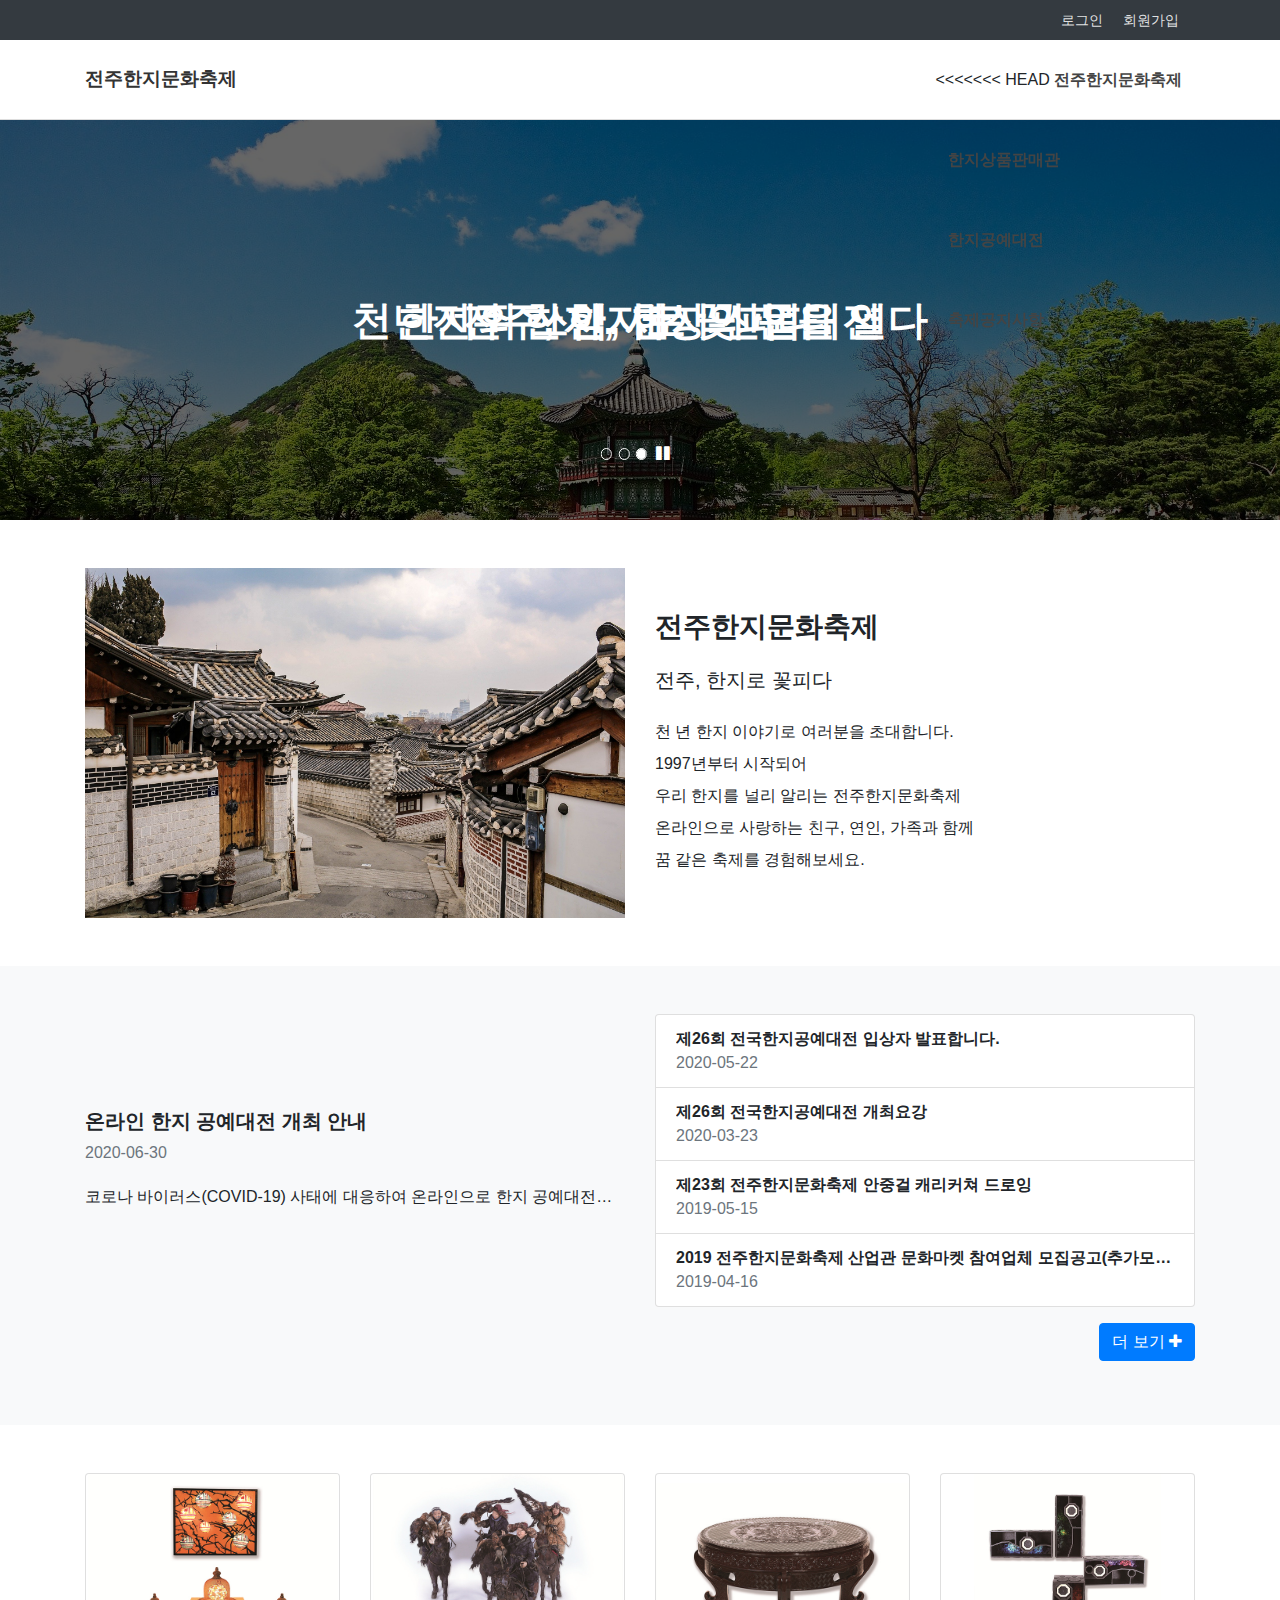
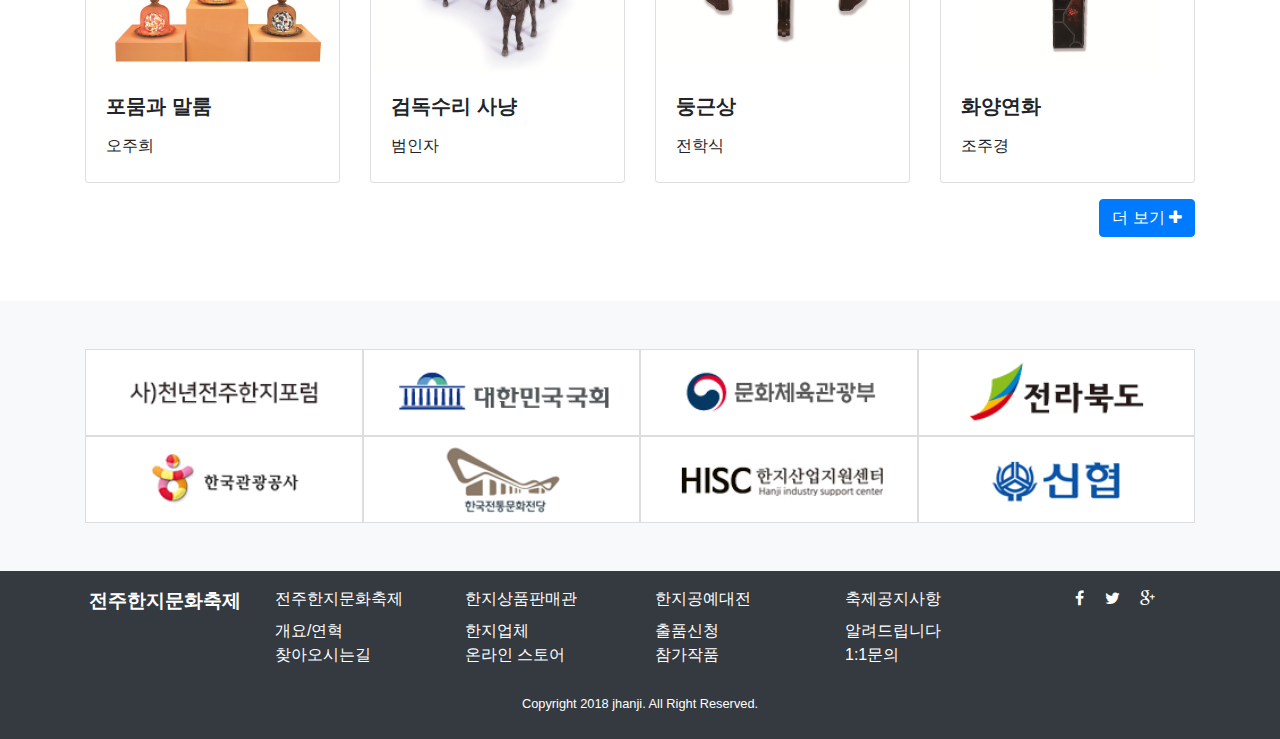
<file: index.html>
<!DOCTYPE html>
<html lang="en">
<head>
    <meta charset="UTF-8">
    <meta name="viewport" content="width=device-width, initial-scale=1.0">
    <title>전주한지문화축제</title>
    <script src="/jquery-3.4.1.min.js"></script>
    <link rel="stylesheet" href="/bootstrap-4.3.1-dist/css/bootstrap.min.css">
    <script src="/bootstrap-4.3.1-dist/js/bootstrap.min.js"></script>
    <link rel="stylesheet" href="/fontawesome/css/font-awesome.min.css">
    <link rel="stylesheet" href="/css/style.css">
</head>
<body>
    <!-- 헤더 영역 -->
    <input type="checkbox" id="open-nav" hidden>
    <div id="top" class="d-none d-lg-block bg-dark">
        <div class="container">
            <div class="text-right">
                <a href="#" class="mr-3">로그인</a>
                <a href="#" class="mr-3">회원가입</a>
            </div>
        </div>
    </div>
    <header>
        <div class="container d-flex align-items-center justify-content-between h-100">
            <a href="#" class="logo">
                전주한지문화축제
            </a>
            <nav class="d-none d-lg-flex">
                <div class="nav-group">
<<<<<<< HEAD
                    <a href="#">전주한지문화축제</a>
                    <div class="sub-list">
                        <a href="#">개요/연혁</a>
                        <a href="#">찾아오시는길</a>
=======
                    <a href="/index.html">전주한지문화축제</a>
                    <div class="sub-list">
                        <a href="/sub1.html">개요/연혁</a>
                        <a href="/sub2.html">찾아오시는길</a>
>>>>>>> cba70106a2fb2e7d1512db8884fa29406af9c8c2
                    </div>
                </div>
                <div class="nav-group">
                    <a href="#">한지상품판매관</a>
                    <div class="sub-list">
                        <a href="#">한지업체</a>
                        <a href="#">온라인스토어</a>
                    </div>
                </div>
                <div class="nav-group">
                    <a href="#">한지공예대전</a>
                    <div class="sub-list">
<<<<<<< HEAD
                        <a href="#">출품신청</a>
=======
                        <a href="/entry.html">출품신청</a>
>>>>>>> cba70106a2fb2e7d1512db8884fa29406af9c8c2
                        <a href="#">참가작품</a>
                    </div>
                </div>
                <div class="nav-group">
                    <a href="#">축제공지사항</a>
                    <div class="sub-list">
                        <a href="#">알려드립니다</a>
                        <a href="#">1:1문의</a>
                    </div>
                </div>
            </nav>
            <label for="open-nav" class="menu-icon d-lg-none">
                <span></span>
                <span></span>
                <span></span>
            </label>
        </div>
    </header>
    <label for="open-nav" id="aside-background" class="d-lg-none"></label>
    <aside class="d-lg-none">
        <div class="nav-group">
            <a href="/index.html">전주한지문화축제</a>
            <div class="sub-list">
                <a href="/sub1.html">개요/연혁</a>
                <a href="/sub2.html">찾아오시는길</a>
            </div>
        </div>
        <div class="nav-group">
            <a href="#">한지상품판매관</a>
            <div class="sub-list">
                <a href="#">한지업체</a>
                <a href="#">온라인스토어</a>
            </div>
        </div>
        <div class="nav-group">
            <a href="#">한지공예대전</a>
            <div class="sub-list">
                <a href="/entry.html">출품신청</a>
                <a href="#">참가작품</a>
            </div>
        </div>
        <div class="nav-group">
            <a href="#">축제공지사항</a>
            <div class="sub-list">
                <a href="#">알려드립니다</a>
                <a href="#">1:1문의</a>
            </div>
        </div>         
        <div class="auth pl-3 mt-3">
            <a href="#" class="mr-2">로그인</a>
            <a href="#" class="mr-2">회원가입</a>
        </div>
    </aside>
    <!-- /헤더 영역 -->

    <!-- 비주얼 영역 -->
    <input type="radio" name="slide" hidden="hidden" id="slide-1" checked>
    <input type="radio" name="slide" hidden="hidden" id="slide-2">
    <input type="radio" name="slide" hidden="hidden" id="slide-3">
    <input type="checkbox" hidden="hidden" id="paused">
    <div id="visual">
        <div class="images">
            <div class="image-group">
                <img src="/images/slides/1.jpg " title="슬라이드 이미지" alt="슬라이드 이미지">
                <img src="/images/slides/2.jpg " title="슬라이드 이미지" alt="슬라이드 이미지">
                <img src="/images/slides/3.jpg " title="슬라이드 이미지" alt="슬라이드 이미지">
            </div>
            <div class="image-group">
                <img src="/images/slides/2.jpg " title="슬라이드 이미지" alt="슬라이드 이미지">
                <img src="/images/slides/3.jpg " title="슬라이드 이미지" alt="슬라이드 이미지">
                <img src="/images/slides/1.jpg " title="슬라이드 이미지" alt="슬라이드 이미지">
            </div>
            <div class="image-group">
                <img src="/images/slides/3.jpg " title="슬라이드 이미지" alt="슬라이드 이미지">
                <img src="/images/slides/1.jpg " title="슬라이드 이미지" alt="슬라이드 이미지">
                <img src="/images/slides/2.jpg " title="슬라이드 이미지" alt="슬라이드 이미지">
            </div>
        </div>
        <div class="texts">
            <div class="text-group">
                <div class="text">한지의 쓰임, 한지 산업대전</div>
                <div class="text">전주, 한지로 꽃피다</div>
                <div class="text">천년전주 한지, 세상의 문을 열다</div>
            </div>
            <div class="text-group">
                <div class="text">전주, 한지로 꽃피다</div>
                <div class="text">천년전주 한지, 세상의 문을 열다</div>
                <div class="text">한지의 쓰임, 한지 산업대전</div>
            </div>
            <div class="text-group">
                <div class="text">천년전주 한지, 세상의 문을 열다</div>
                <div class="text">한지의 쓰임, 한지 산업대전</div>
                <div class="text">전주, 한지로 꽃피다</div>
            </div>
        </div>
        <div class="bottom">
            <div class="labels">
                <div>
                    <div class="label">
                        <label for="slide-2"></label>
                    </div>
                    <div class="label">
                        <label for="slide-3"></label>
                    </div>
                    <div class="label">
                        <label for="slide-1"></label>
                    </div>
                    <div class="label">
                        <label for="slide-2"></label>
                    </div>
                    <div class="label">
                        <label for="slide-3"></label>
                    </div>
                </div>
            </div>
            <label for="paused" id="con-play">
                <i class="fa fa-play"></i>
                <i class="fa fa-pause"></i>
            </label>
        </div>
    </div>
    <!-- /비주얼 영역 -->
    <!-- 축제 소개 영역 -->
    <div class="container py-5">
        <div class="row align-items-center">
            <div class="col-md-6 col-12">
                <img class="w-100 fit-cover" height="350" src="/images/42.jpg" title="축제소개 이미지" alt="축제소개 이미지">
            </div>
            <div class="col-md-6 col-12 mt-5 mt-md-0">
                <h3 class="font-weight-bold">전주한지문화축제</h3>
                <h5 class="mt-4">전주, 한지로 꽃피다</h5>
                <p class="mt-4">천 년 한지 이야기로 여러분을 초대합니다.</p>
                <p>1997년부터 시작되어</p>
                <p>우리 한지를 널리 알리는 전주한지문화축제</p>
                <p>온라인으로 사랑하는 친구, 연인, 가족과 함께</p>
                <p>꿈 같은 축제를 경험해보세요.</p>
            </div>
        </div>
    </div>
    <!-- /축제 소개 영역 -->
    <!-- 알려드립니다 영역 -->
    <div class="bg-light">
        <div class="container py-5">
            <div class="row align-items-center">
                <div id="main-notice" class="col-md-6 mb-5 mb-md-0">
                    <h5 class="font-weight-bold">온라인 한지 공예대전 개최 안내</h5>
                    <span class="text-muted">2020-06-30</span>
                    <div class="mt-3">
                        <p title="코로나 바이러스(COVID-19) 사태에 대응하여 온라인으로 한지 공예대전을 개최하게 되었습니다.">
                            코로나 바이러스(COVID-19) 사태에 대응하여 온라인으로 한지 공예대전을 개최하게 되었습니다.
                        </p>
                    </div>
                </div>
                <div id="notice-list" class="col-md-6">
                    <div class="list-group">
                        <div class="list-group-item">
                            <div class="font-weight-bold" title="제26회 전국한지공예대전 입상자 발표합니다.">제26회 전국한지공예대전 입상자 발표합니다.</div>
                            <div class="text-muted">2020-05-22</div>
                        </div>
                        <div class="list-group-item">
                            <div class="font-weight-bold" title="제26회 전국한지공예대전 개최요강">제26회 전국한지공예대전 개최요강</div>
                            <div class="text-muted">2020-03-23</div>
                        </div>
                        <div class="list-group-item">
                            <div class="font-weight-bold" title="제23회 전주한지문화축제 안중걸 캐리커쳐 드로잉">제23회 전주한지문화축제 안중걸 캐리커쳐 드로잉</div>
                            <div class="text-muted">2019-05-15</div>
                        </div>
                        <div class="list-group-item">
                            <div class="font-weight-bold" title="2019 전주한지문화축제 산업관 문화마켓 참여업체 모집공고(추가모집)">2019 전주한지문화축제 산업관 문화마켓 참여업체 모집공고(추가모집)</div>
                            <div class="text-muted">2019-04-16</div>
                        </div>
                    </div>
                </div>
                <div class="col-12">
                    <div class="text-right py-3">
                        <a href="#" class="btn btn-primary">더 보기 <i class="fa fa-plus"></i></a>
                    </div>
                </div>
            </div>
        </div>
    </div>
    <!-- /알려드립니다 영역 -->
    <!-- 갤러리 영역 -->
    <div class="container py-5">
        <div class="row">
            <div class="col-lg-3 col-md-6 mb-4 mb-lg-0">
                <div class="card">
                    <div class="card-img-top overflow-hidden" style="height: 200px">
                        <img src="/images/gallery/1.jpg" alt="갤러리 이미지" class="fit-contain w-100 h-100 hover-zoom">
                    </div>
                    <div class="card-body">
                        <h5 class="card-title font-weight-bold">포뭄과 말룸</h5>
                        <p class="card-text">오주희</p>
                    </div>
                </div>
            </div>
            <div class="col-lg-3 col-md-6 mb-4 mb-lg-0">
                <div class="card">
                    <div class="card-img-top overflow-hidden" style="height: 200px">
                        <img src="/images/gallery/2.jpg" alt="갤러리 이미지" class="fit-contain w-100 h-100 hover-zoom">
                    </div>
                    <div class="card-body">
                        <h5 class="card-title font-weight-bold">검독수리 사냥</h5>
                        <p class="card-text">범인자</p>
                    </div>
                </div>
            </div>
            <div class="col-lg-3 col-md-6 mb-4 mb-lg-0">
                <div class="card">
                    <div class="card-img-top overflow-hidden" style="height: 200px">
                        <img src="/images/gallery/3.jpg" alt="갤러리 이미지" class="fit-contain w-100 h-100 hover-zoom">
                    </div>
                    <div class="card-body">
                        <h5 class="card-title font-weight-bold">둥근상</h5>
                        <p class="card-text">전학식</p>
                    </div>
                </div>
            </div>
            <div class="col-lg-3 col-md-6 mb-4 mb-lg-0">
                <div class="card">
                    <div class="card-img-top overflow-hidden" style="height: 200px">
                        <img src="/images/gallery/4.jpg" alt="갤러리 이미지" class="fit-contain w-100 h-100 hover-zoom">
                    </div>
                    <div class="card-body">
                        <h5 class="card-title font-weight-bold">화양연화</h5>
                        <p class="card-text">조주경</p>
                    </div>
                </div>
            </div>
            <div class="col-12">
                <div class="text-right py-3">
                    <a href="#" class="btn btn-primary">더 보기 <i class="fa fa-plus"></i></a>
                </div>
            </div>
        </div>
    </div>
    <!-- /갤러리 영역 -->
    <!-- 후원사 영역 -->
    <div class="bg-light">
        <div class="container py-5">
            <input type="checkbox" id="company-paused" hidden>
            <div class="company-list">
                <img src="/images/company/1.jpg" alt="후원사 이미지">
                <img src="/images/company/2.jpg" alt="후원사 이미지">
                <img src="/images/company/3.jpg" alt="후원사 이미지">
                <img src="/images/company/4.jpg" alt="후원사 이미지">
                <img src="/images/company/5.jpg" alt="후원사 이미지">
                <img src="/images/company/6.jpg" alt="후원사 이미지">
                <img src="/images/company/7.jpg" alt="후원사 이미지">
                <img src="/images/company/8.jpg" alt="후원사 이미지">
            </div>
            <label for="company-paused" class="btn btn-primary d-lg-none">
                <i class="fa fa-play"></i>
                <i class="fa fa-pause"></i>
            </label>
        </div>
    </div>
    <!-- /후원사 영역 -->
    <!-- 푸터 영역 -->
    <footer class="pt-3 bg-dark">
        <div class="container">
            <div class="row">
                <div class="col-lg-2 text-center">
                    <a href="#" class="logo text-white">전주한지문화축제</a>
                </div>
                <div class="col-lg-8 my-3 my-lg-0">
                    <div class="row">
                        <div class="col-lg-3 col-6 mb-4 mb-lg-0 d-flex flex-column">
                            <span class="mb-2 text-white">전주한지문화축제</span>
                            <a href="#" class="text-white">개요/연혁</a>
                            <a href="#" class="text-white">찾아오시는길</a>
                        </div>
                        <div class="col-lg-3 col-6 mb-4 mb-lg-0 d-flex flex-column">
                            <span class="mb-2 text-white">한지상품판매관</span>
                            <a href="#" class="text-white">한지업체</a>
                            <a href="#" class="text-white">온라인 스토어</a>
                        </div>
                        <div class="col-lg-3 col-6 mb-4 mb-lg-0 d-flex flex-column">
                            <span class="mb-2 text-white">한지공예대전</span>
                            <a href="#" class="text-white">출품신청</a>
                            <a href="#" class="text-white">참가작품</a>
                        </div>
                        <div class="col-lg-3 col-6 mb-4 mb-lg-0 d-flex flex-column">
                            <span class="mb-2 text-white">축제공지사항</span>
                            <a href="#" class="text-white">알려드립니다</a>
                            <a href="#" class="text-white">1:1문의</a>
                        </div>
    
                    </div>
                </div>
                <div class="col-lg-2">
                    <div class="text-white text-center">
                        <span class="p-2">
                            <i class="fa fa-facebook"></i>
                        </span>
                        <span class="p-2">
                            <i class="fa fa-twitter"></i>
                        </span>
                        <span class="p-2">
                            <i class="fa fa-google-plus"></i>
                        </span>
                    </div>
                </div>
                <div class="col-12 text-center py-4">
                    <small class="text-white">
                        Copyright 2018 jhanji. All Right Reserved.
                    </small>
                </div>
            </div>
        </div>
    </footer>
    <!-- /푸터 영역 -->
</body>
</html>
</file>
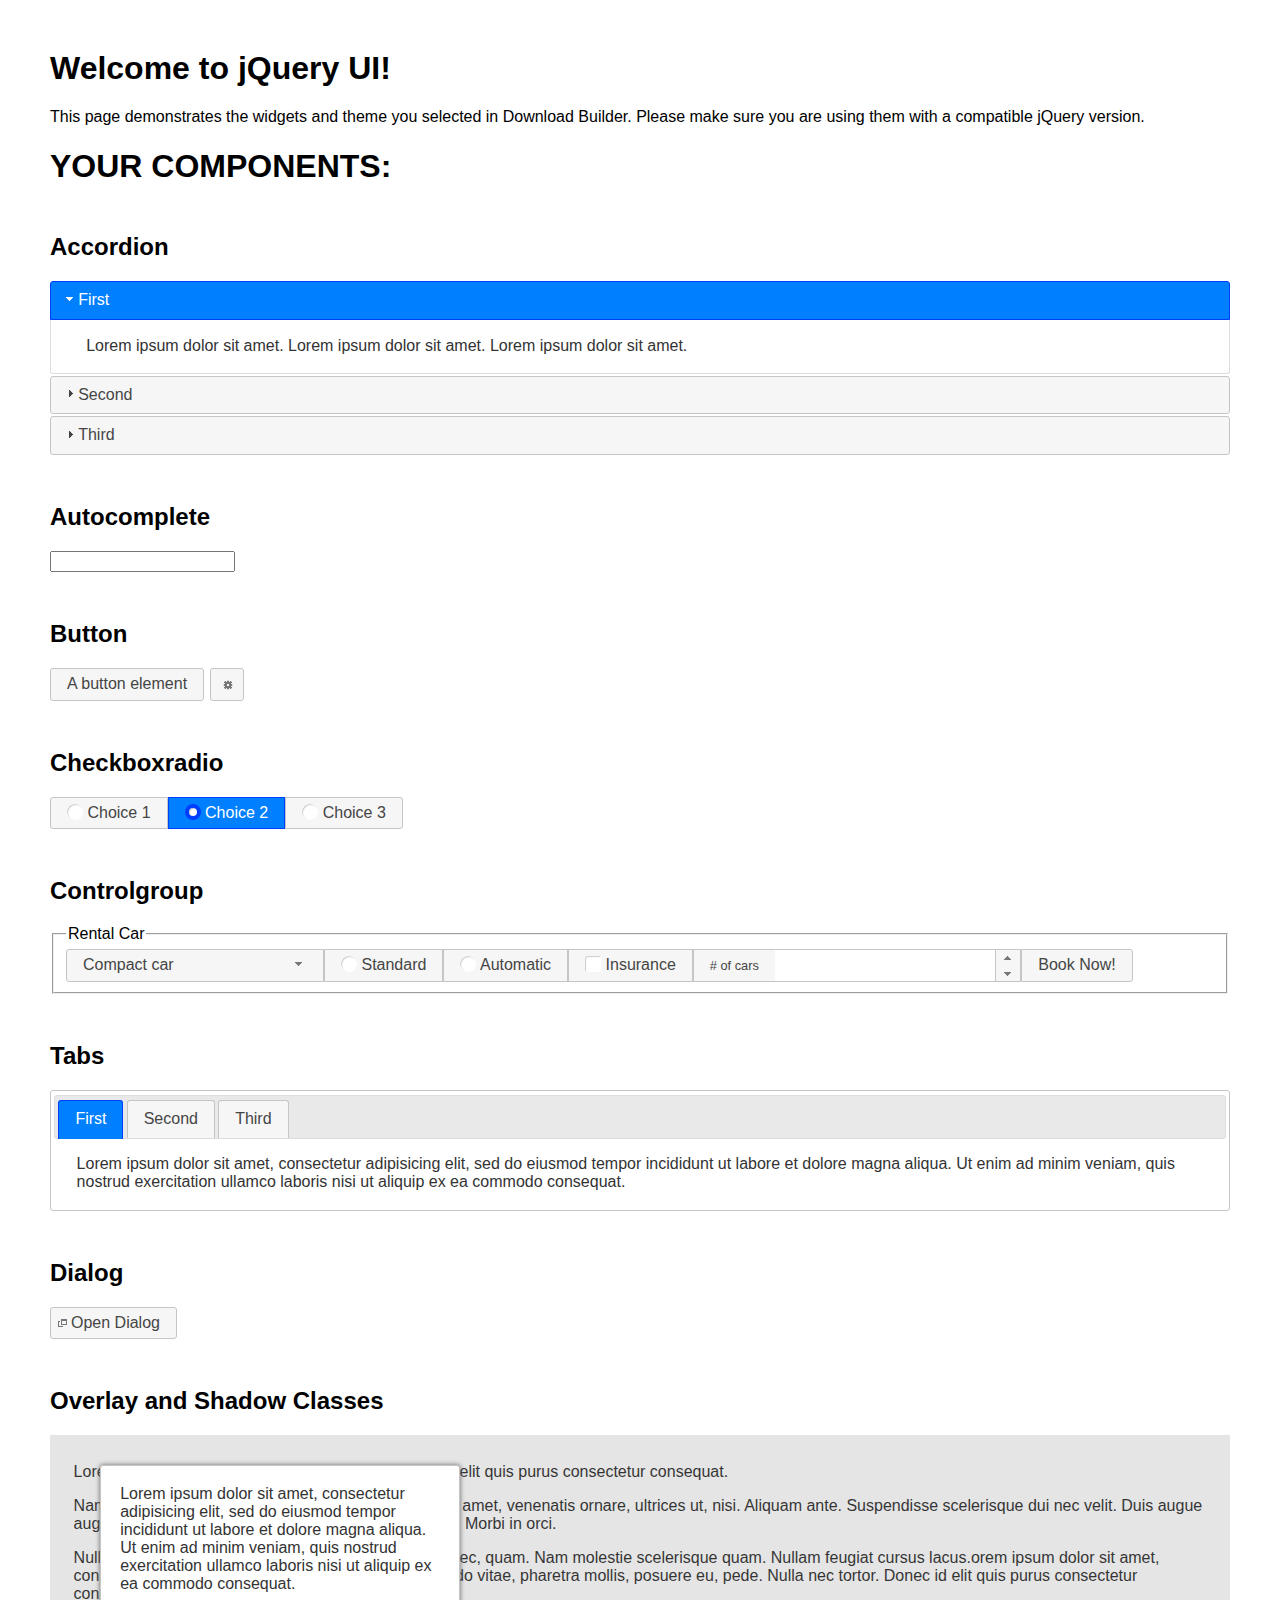
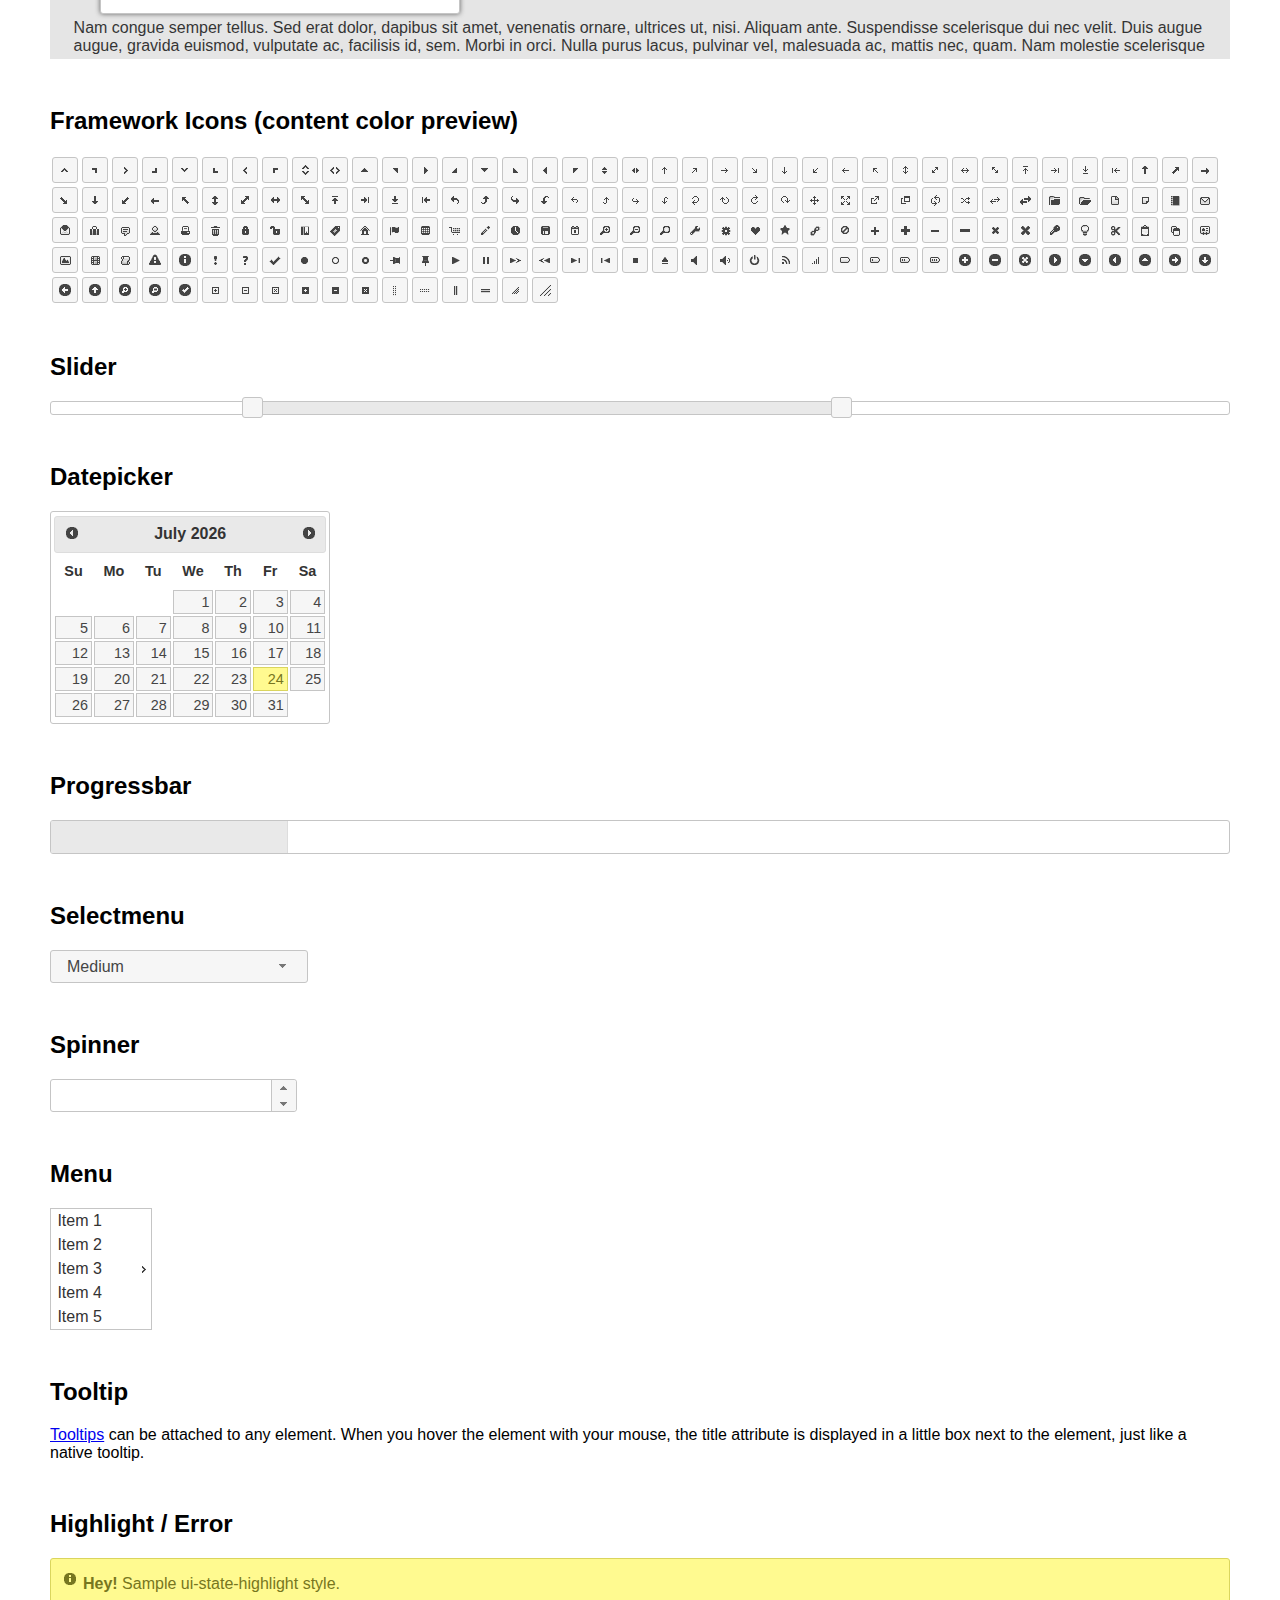
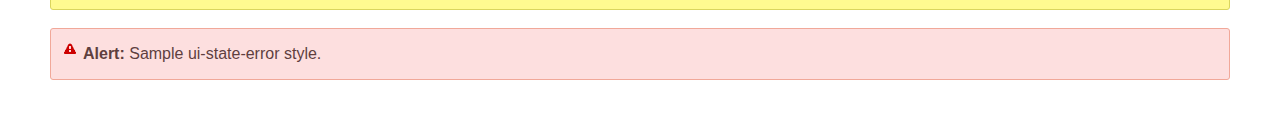
<file: jquery-ui-1.12.1.custom/index.html>
<!doctype html>
<html lang="us">
<head>
	<meta charset="utf-8">
	<title>jQuery UI Example Page</title>
	<link href="jquery-ui.css" rel="stylesheet">
	<style>
	body{
		font-family: "Trebuchet MS", sans-serif;
		margin: 50px;
	}
	.demoHeaders {
		margin-top: 2em;
	}
	#dialog-link {
		padding: .4em 1em .4em 20px;
		text-decoration: none;
		position: relative;
	}
	#dialog-link span.ui-icon {
		margin: 0 5px 0 0;
		position: absolute;
		left: .2em;
		top: 50%;
		margin-top: -8px;
	}
	#icons {
		margin: 0;
		padding: 0;
	}
	#icons li {
		margin: 2px;
		position: relative;
		padding: 4px 0;
		cursor: pointer;
		float: left;
		list-style: none;
	}
	#icons span.ui-icon {
		float: left;
		margin: 0 4px;
	}
	.fakewindowcontain .ui-widget-overlay {
		position: absolute;
	}
	select {
		width: 200px;
	}
	</style>
</head>
<body>

<h1>Welcome to jQuery UI!</h1>

<div class="ui-widget">
	<p>This page demonstrates the widgets and theme you selected in Download Builder. Please make sure you are using them with a compatible jQuery version.</p>
</div>

<h1>YOUR COMPONENTS:</h1>


<!-- Accordion -->
<h2 class="demoHeaders">Accordion</h2>
<div id="accordion">
	<h3>First</h3>
	<div>Lorem ipsum dolor sit amet. Lorem ipsum dolor sit amet. Lorem ipsum dolor sit amet.</div>
	<h3>Second</h3>
	<div>Phasellus mattis tincidunt nibh.</div>
	<h3>Third</h3>
	<div>Nam dui erat, auctor a, dignissim quis.</div>
</div>



<!-- Autocomplete -->
<h2 class="demoHeaders">Autocomplete</h2>
<div>
	<input id="autocomplete" title="type &quot;a&quot;">
</div>



<!-- Button -->
<h2 class="demoHeaders">Button</h2>
<button id="button">A button element</button>
<button id="button-icon">An icon-only button</button>



<!-- Checkboxradio -->
<h2 class="demoHeaders">Checkboxradio</h2>
<form style="margin-top: 1em;">
	<div id="radioset">
		<input type="radio" id="radio1" name="radio"><label for="radio1">Choice 1</label>
		<input type="radio" id="radio2" name="radio" checked="checked"><label for="radio2">Choice 2</label>
		<input type="radio" id="radio3" name="radio"><label for="radio3">Choice 3</label>
	</div>
</form>



<!-- Controlgroup -->
<h2 class="demoHeaders">Controlgroup</h2>
<fieldset>
	<legend>Rental Car</legend>
	<div id="controlgroup">
		<select id="car-type">
			<option>Compact car</option>
			<option>Midsize car</option>
			<option>Full size car</option>
			<option>SUV</option>
			<option>Luxury</option>
			<option>Truck</option>
			<option>Van</option>
		</select>
		<label for="transmission-standard">Standard</label>
		<input type="radio" name="transmission" id="transmission-standard">
		<label for="transmission-automatic">Automatic</label>
		<input type="radio" name="transmission" id="transmission-automatic">
		<label for="insurance">Insurance</label>
		<input type="checkbox" name="insurance" id="insurance">
		<label for="horizontal-spinner" class="ui-controlgroup-label"># of cars</label>
		<input id="horizontal-spinner" class="ui-spinner-input">
		<button>Book Now!</button>
	</div>
</fieldset>



<!-- Tabs -->
<h2 class="demoHeaders">Tabs</h2>
<div id="tabs">
	<ul>
		<li><a href="#tabs-1">First</a></li>
		<li><a href="#tabs-2">Second</a></li>
		<li><a href="#tabs-3">Third</a></li>
	</ul>
	<div id="tabs-1">Lorem ipsum dolor sit amet, consectetur adipisicing elit, sed do eiusmod tempor incididunt ut labore et dolore magna aliqua. Ut enim ad minim veniam, quis nostrud exercitation ullamco laboris nisi ut aliquip ex ea commodo consequat.</div>
	<div id="tabs-2">Phasellus mattis tincidunt nibh. Cras orci urna, blandit id, pretium vel, aliquet ornare, felis. Maecenas scelerisque sem non nisl. Fusce sed lorem in enim dictum bibendum.</div>
	<div id="tabs-3">Nam dui erat, auctor a, dignissim quis, sollicitudin eu, felis. Pellentesque nisi urna, interdum eget, sagittis et, consequat vestibulum, lacus. Mauris porttitor ullamcorper augue.</div>
</div>



<h2 class="demoHeaders">Dialog</h2>
<p>
	<button id="dialog-link" class="ui-button ui-corner-all ui-widget">
		<span class="ui-icon ui-icon-newwin"></span>Open Dialog
	</button>
</p>

<h2 class="demoHeaders">Overlay and Shadow Classes</h2>
<div style="position: relative; width: 96%; height: 200px; padding:1% 2%; overflow:hidden;" class="fakewindowcontain">
	<p>Lorem ipsum dolor sit amet,  Nulla nec tortor. Donec id elit quis purus consectetur consequat. </p><p>Nam congue semper tellus. Sed erat dolor, dapibus sit amet, venenatis ornare, ultrices ut, nisi. Aliquam ante. Suspendisse scelerisque dui nec velit. Duis augue augue, gravida euismod, vulputate ac, facilisis id, sem. Morbi in orci. </p><p>Nulla purus lacus, pulvinar vel, malesuada ac, mattis nec, quam. Nam molestie scelerisque quam. Nullam feugiat cursus lacus.orem ipsum dolor sit amet, consectetur adipiscing elit. Donec libero risus, commodo vitae, pharetra mollis, posuere eu, pede. Nulla nec tortor. Donec id elit quis purus consectetur consequat. </p><p>Nam congue semper tellus. Sed erat dolor, dapibus sit amet, venenatis ornare, ultrices ut, nisi. Aliquam ante. Suspendisse scelerisque dui nec velit. Duis augue augue, gravida euismod, vulputate ac, facilisis id, sem. Morbi in orci. Nulla purus lacus, pulvinar vel, malesuada ac, mattis nec, quam. Nam molestie scelerisque quam. </p><p>Nullam feugiat cursus lacus.orem ipsum dolor sit amet, consectetur adipiscing elit. Donec libero risus, commodo vitae, pharetra mollis, posuere eu, pede. Nulla nec tortor. Donec id elit quis purus consectetur consequat. Nam congue semper tellus. Sed erat dolor, dapibus sit amet, venenatis ornare, ultrices ut, nisi. Aliquam ante. </p><p>Suspendisse scelerisque dui nec velit. Duis augue augue, gravida euismod, vulputate ac, facilisis id, sem. Morbi in orci. Nulla purus lacus, pulvinar vel, malesuada ac, mattis nec, quam. Nam molestie scelerisque quam. Nullam feugiat cursus lacus.orem ipsum dolor sit amet, consectetur adipiscing elit. Donec libero risus, commodo vitae, pharetra mollis, posuere eu, pede. Nulla nec tortor. Donec id elit quis purus consectetur consequat. Nam congue semper tellus. Sed erat dolor, dapibus sit amet, venenatis ornare, ultrices ut, nisi. </p>

	<!-- ui-dialog -->
	<div class="ui-widget-overlay ui-front"></div>
	<div style="position: absolute; width: 320px; left: 50px; top: 30px; padding: 1.2em" class="ui-widget ui-front ui-widget-content ui-corner-all ui-widget-shadow">
		Lorem ipsum dolor sit amet, consectetur adipisicing elit, sed do eiusmod tempor incididunt ut labore et dolore magna aliqua. Ut enim ad minim veniam, quis nostrud exercitation ullamco laboris nisi ut aliquip ex ea commodo consequat.
	</div>

</div>

<!-- ui-dialog -->
<div id="dialog" title="Dialog Title">
	<p>Lorem ipsum dolor sit amet, consectetur adipisicing elit, sed do eiusmod tempor incididunt ut labore et dolore magna aliqua. Ut enim ad minim veniam, quis nostrud exercitation ullamco laboris nisi ut aliquip ex ea commodo consequat.</p>
</div>



<h2 class="demoHeaders">Framework Icons (content color preview)</h2>
<ul id="icons" class="ui-widget ui-helper-clearfix">
	<li class="ui-state-default ui-corner-all" title=".ui-icon-caret-1-n"><span class="ui-icon ui-icon-caret-1-n"></span></li>
	<li class="ui-state-default ui-corner-all" title=".ui-icon-caret-1-ne"><span class="ui-icon ui-icon-caret-1-ne"></span></li>
	<li class="ui-state-default ui-corner-all" title=".ui-icon-caret-1-e"><span class="ui-icon ui-icon-caret-1-e"></span></li>
	<li class="ui-state-default ui-corner-all" title=".ui-icon-caret-1-se"><span class="ui-icon ui-icon-caret-1-se"></span></li>
	<li class="ui-state-default ui-corner-all" title=".ui-icon-caret-1-s"><span class="ui-icon ui-icon-caret-1-s"></span></li>
	<li class="ui-state-default ui-corner-all" title=".ui-icon-caret-1-sw"><span class="ui-icon ui-icon-caret-1-sw"></span></li>
	<li class="ui-state-default ui-corner-all" title=".ui-icon-caret-1-w"><span class="ui-icon ui-icon-caret-1-w"></span></li>
	<li class="ui-state-default ui-corner-all" title=".ui-icon-caret-1-nw"><span class="ui-icon ui-icon-caret-1-nw"></span></li>
	<li class="ui-state-default ui-corner-all" title=".ui-icon-caret-2-n-s"><span class="ui-icon ui-icon-caret-2-n-s"></span></li>
	<li class="ui-state-default ui-corner-all" title=".ui-icon-caret-2-e-w"><span class="ui-icon ui-icon-caret-2-e-w"></span></li>
	<li class="ui-state-default ui-corner-all" title=".ui-icon-triangle-1-n"><span class="ui-icon ui-icon-triangle-1-n"></span></li>
	<li class="ui-state-default ui-corner-all" title=".ui-icon-triangle-1-ne"><span class="ui-icon ui-icon-triangle-1-ne"></span></li>
	<li class="ui-state-default ui-corner-all" title=".ui-icon-triangle-1-e"><span class="ui-icon ui-icon-triangle-1-e"></span></li>
	<li class="ui-state-default ui-corner-all" title=".ui-icon-triangle-1-se"><span class="ui-icon ui-icon-triangle-1-se"></span></li>
	<li class="ui-state-default ui-corner-all" title=".ui-icon-triangle-1-s"><span class="ui-icon ui-icon-triangle-1-s"></span></li>
	<li class="ui-state-default ui-corner-all" title=".ui-icon-triangle-1-sw"><span class="ui-icon ui-icon-triangle-1-sw"></span></li>
	<li class="ui-state-default ui-corner-all" title=".ui-icon-triangle-1-w"><span class="ui-icon ui-icon-triangle-1-w"></span></li>
	<li class="ui-state-default ui-corner-all" title=".ui-icon-triangle-1-nw"><span class="ui-icon ui-icon-triangle-1-nw"></span></li>
	<li class="ui-state-default ui-corner-all" title=".ui-icon-triangle-2-n-s"><span class="ui-icon ui-icon-triangle-2-n-s"></span></li>
	<li class="ui-state-default ui-corner-all" title=".ui-icon-triangle-2-e-w"><span class="ui-icon ui-icon-triangle-2-e-w"></span></li>
	<li class="ui-state-default ui-corner-all" title=".ui-icon-arrow-1-n"><span class="ui-icon ui-icon-arrow-1-n"></span></li>
	<li class="ui-state-default ui-corner-all" title=".ui-icon-arrow-1-ne"><span class="ui-icon ui-icon-arrow-1-ne"></span></li>
	<li class="ui-state-default ui-corner-all" title=".ui-icon-arrow-1-e"><span class="ui-icon ui-icon-arrow-1-e"></span></li>
	<li class="ui-state-default ui-corner-all" title=".ui-icon-arrow-1-se"><span class="ui-icon ui-icon-arrow-1-se"></span></li>
	<li class="ui-state-default ui-corner-all" title=".ui-icon-arrow-1-s"><span class="ui-icon ui-icon-arrow-1-s"></span></li>
	<li class="ui-state-default ui-corner-all" title=".ui-icon-arrow-1-sw"><span class="ui-icon ui-icon-arrow-1-sw"></span></li>
	<li class="ui-state-default ui-corner-all" title=".ui-icon-arrow-1-w"><span class="ui-icon ui-icon-arrow-1-w"></span></li>
	<li class="ui-state-default ui-corner-all" title=".ui-icon-arrow-1-nw"><span class="ui-icon ui-icon-arrow-1-nw"></span></li>
	<li class="ui-state-default ui-corner-all" title=".ui-icon-arrow-2-n-s"><span class="ui-icon ui-icon-arrow-2-n-s"></span></li>
	<li class="ui-state-default ui-corner-all" title=".ui-icon-arrow-2-ne-sw"><span class="ui-icon ui-icon-arrow-2-ne-sw"></span></li>
	<li class="ui-state-default ui-corner-all" title=".ui-icon-arrow-2-e-w"><span class="ui-icon ui-icon-arrow-2-e-w"></span></li>
	<li class="ui-state-default ui-corner-all" title=".ui-icon-arrow-2-se-nw"><span class="ui-icon ui-icon-arrow-2-se-nw"></span></li>
	<li class="ui-state-default ui-corner-all" title=".ui-icon-arrowstop-1-n"><span class="ui-icon ui-icon-arrowstop-1-n"></span></li>
	<li class="ui-state-default ui-corner-all" title=".ui-icon-arrowstop-1-e"><span class="ui-icon ui-icon-arrowstop-1-e"></span></li>
	<li class="ui-state-default ui-corner-all" title=".ui-icon-arrowstop-1-s"><span class="ui-icon ui-icon-arrowstop-1-s"></span></li>
	<li class="ui-state-default ui-corner-all" title=".ui-icon-arrowstop-1-w"><span class="ui-icon ui-icon-arrowstop-1-w"></span></li>
	<li class="ui-state-default ui-corner-all" title=".ui-icon-arrowthick-1-n"><span class="ui-icon ui-icon-arrowthick-1-n"></span></li>
	<li class="ui-state-default ui-corner-all" title=".ui-icon-arrowthick-1-ne"><span class="ui-icon ui-icon-arrowthick-1-ne"></span></li>
	<li class="ui-state-default ui-corner-all" title=".ui-icon-arrowthick-1-e"><span class="ui-icon ui-icon-arrowthick-1-e"></span></li>
	<li class="ui-state-default ui-corner-all" title=".ui-icon-arrowthick-1-se"><span class="ui-icon ui-icon-arrowthick-1-se"></span></li>
	<li class="ui-state-default ui-corner-all" title=".ui-icon-arrowthick-1-s"><span class="ui-icon ui-icon-arrowthick-1-s"></span></li>
	<li class="ui-state-default ui-corner-all" title=".ui-icon-arrowthick-1-sw"><span class="ui-icon ui-icon-arrowthick-1-sw"></span></li>
	<li class="ui-state-default ui-corner-all" title=".ui-icon-arrowthick-1-w"><span class="ui-icon ui-icon-arrowthick-1-w"></span></li>
	<li class="ui-state-default ui-corner-all" title=".ui-icon-arrowthick-1-nw"><span class="ui-icon ui-icon-arrowthick-1-nw"></span></li>
	<li class="ui-state-default ui-corner-all" title=".ui-icon-arrowthick-2-n-s"><span class="ui-icon ui-icon-arrowthick-2-n-s"></span></li>
	<li class="ui-state-default ui-corner-all" title=".ui-icon-arrowthick-2-ne-sw"><span class="ui-icon ui-icon-arrowthick-2-ne-sw"></span></li>
	<li class="ui-state-default ui-corner-all" title=".ui-icon-arrowthick-2-e-w"><span class="ui-icon ui-icon-arrowthick-2-e-w"></span></li>
	<li class="ui-state-default ui-corner-all" title=".ui-icon-arrowthick-2-se-nw"><span class="ui-icon ui-icon-arrowthick-2-se-nw"></span></li>
	<li class="ui-state-default ui-corner-all" title=".ui-icon-arrowthickstop-1-n"><span class="ui-icon ui-icon-arrowthickstop-1-n"></span></li>
	<li class="ui-state-default ui-corner-all" title=".ui-icon-arrowthickstop-1-e"><span class="ui-icon ui-icon-arrowthickstop-1-e"></span></li>
	<li class="ui-state-default ui-corner-all" title=".ui-icon-arrowthickstop-1-s"><span class="ui-icon ui-icon-arrowthickstop-1-s"></span></li>
	<li class="ui-state-default ui-corner-all" title=".ui-icon-arrowthickstop-1-w"><span class="ui-icon ui-icon-arrowthickstop-1-w"></span></li>
	<li class="ui-state-default ui-corner-all" title=".ui-icon-arrowreturnthick-1-w"><span class="ui-icon ui-icon-arrowreturnthick-1-w"></span></li>
	<li class="ui-state-default ui-corner-all" title=".ui-icon-arrowreturnthick-1-n"><span class="ui-icon ui-icon-arrowreturnthick-1-n"></span></li>
	<li class="ui-state-default ui-corner-all" title=".ui-icon-arrowreturnthick-1-e"><span class="ui-icon ui-icon-arrowreturnthick-1-e"></span></li>
	<li class="ui-state-default ui-corner-all" title=".ui-icon-arrowreturnthick-1-s"><span class="ui-icon ui-icon-arrowreturnthick-1-s"></span></li>
	<li class="ui-state-default ui-corner-all" title=".ui-icon-arrowreturn-1-w"><span class="ui-icon ui-icon-arrowreturn-1-w"></span></li>
	<li class="ui-state-default ui-corner-all" title=".ui-icon-arrowreturn-1-n"><span class="ui-icon ui-icon-arrowreturn-1-n"></span></li>
	<li class="ui-state-default ui-corner-all" title=".ui-icon-arrowreturn-1-e"><span class="ui-icon ui-icon-arrowreturn-1-e"></span></li>
	<li class="ui-state-default ui-corner-all" title=".ui-icon-arrowreturn-1-s"><span class="ui-icon ui-icon-arrowreturn-1-s"></span></li>
	<li class="ui-state-default ui-corner-all" title=".ui-icon-arrowrefresh-1-w"><span class="ui-icon ui-icon-arrowrefresh-1-w"></span></li>
	<li class="ui-state-default ui-corner-all" title=".ui-icon-arrowrefresh-1-n"><span class="ui-icon ui-icon-arrowrefresh-1-n"></span></li>
	<li class="ui-state-default ui-corner-all" title=".ui-icon-arrowrefresh-1-e"><span class="ui-icon ui-icon-arrowrefresh-1-e"></span></li>
	<li class="ui-state-default ui-corner-all" title=".ui-icon-arrowrefresh-1-s"><span class="ui-icon ui-icon-arrowrefresh-1-s"></span></li>
	<li class="ui-state-default ui-corner-all" title=".ui-icon-arrow-4"><span class="ui-icon ui-icon-arrow-4"></span></li>
	<li class="ui-state-default ui-corner-all" title=".ui-icon-arrow-4-diag"><span class="ui-icon ui-icon-arrow-4-diag"></span></li>
	<li class="ui-state-default ui-corner-all" title=".ui-icon-extlink"><span class="ui-icon ui-icon-extlink"></span></li>
	<li class="ui-state-default ui-corner-all" title=".ui-icon-newwin"><span class="ui-icon ui-icon-newwin"></span></li>
	<li class="ui-state-default ui-corner-all" title=".ui-icon-refresh"><span class="ui-icon ui-icon-refresh"></span></li>
	<li class="ui-state-default ui-corner-all" title=".ui-icon-shuffle"><span class="ui-icon ui-icon-shuffle"></span></li>
	<li class="ui-state-default ui-corner-all" title=".ui-icon-transfer-e-w"><span class="ui-icon ui-icon-transfer-e-w"></span></li>
	<li class="ui-state-default ui-corner-all" title=".ui-icon-transferthick-e-w"><span class="ui-icon ui-icon-transferthick-e-w"></span></li>
	<li class="ui-state-default ui-corner-all" title=".ui-icon-folder-collapsed"><span class="ui-icon ui-icon-folder-collapsed"></span></li>
	<li class="ui-state-default ui-corner-all" title=".ui-icon-folder-open"><span class="ui-icon ui-icon-folder-open"></span></li>
	<li class="ui-state-default ui-corner-all" title=".ui-icon-document"><span class="ui-icon ui-icon-document"></span></li>
	<li class="ui-state-default ui-corner-all" title=".ui-icon-document-b"><span class="ui-icon ui-icon-document-b"></span></li>
	<li class="ui-state-default ui-corner-all" title=".ui-icon-note"><span class="ui-icon ui-icon-note"></span></li>
	<li class="ui-state-default ui-corner-all" title=".ui-icon-mail-closed"><span class="ui-icon ui-icon-mail-closed"></span></li>
	<li class="ui-state-default ui-corner-all" title=".ui-icon-mail-open"><span class="ui-icon ui-icon-mail-open"></span></li>
	<li class="ui-state-default ui-corner-all" title=".ui-icon-suitcase"><span class="ui-icon ui-icon-suitcase"></span></li>
	<li class="ui-state-default ui-corner-all" title=".ui-icon-comment"><span class="ui-icon ui-icon-comment"></span></li>
	<li class="ui-state-default ui-corner-all" title=".ui-icon-person"><span class="ui-icon ui-icon-person"></span></li>
	<li class="ui-state-default ui-corner-all" title=".ui-icon-print"><span class="ui-icon ui-icon-print"></span></li>
	<li class="ui-state-default ui-corner-all" title=".ui-icon-trash"><span class="ui-icon ui-icon-trash"></span></li>
	<li class="ui-state-default ui-corner-all" title=".ui-icon-locked"><span class="ui-icon ui-icon-locked"></span></li>
	<li class="ui-state-default ui-corner-all" title=".ui-icon-unlocked"><span class="ui-icon ui-icon-unlocked"></span></li>
	<li class="ui-state-default ui-corner-all" title=".ui-icon-bookmark"><span class="ui-icon ui-icon-bookmark"></span></li>
	<li class="ui-state-default ui-corner-all" title=".ui-icon-tag"><span class="ui-icon ui-icon-tag"></span></li>
	<li class="ui-state-default ui-corner-all" title=".ui-icon-home"><span class="ui-icon ui-icon-home"></span></li>
	<li class="ui-state-default ui-corner-all" title=".ui-icon-flag"><span class="ui-icon ui-icon-flag"></span></li>
	<li class="ui-state-default ui-corner-all" title=".ui-icon-calculator"><span class="ui-icon ui-icon-calculator"></span></li>
	<li class="ui-state-default ui-corner-all" title=".ui-icon-cart"><span class="ui-icon ui-icon-cart"></span></li>
	<li class="ui-state-default ui-corner-all" title=".ui-icon-pencil"><span class="ui-icon ui-icon-pencil"></span></li>
	<li class="ui-state-default ui-corner-all" title=".ui-icon-clock"><span class="ui-icon ui-icon-clock"></span></li>
	<li class="ui-state-default ui-corner-all" title=".ui-icon-disk"><span class="ui-icon ui-icon-disk"></span></li>
	<li class="ui-state-default ui-corner-all" title=".ui-icon-calendar"><span class="ui-icon ui-icon-calendar"></span></li>
	<li class="ui-state-default ui-corner-all" title=".ui-icon-zoomin"><span class="ui-icon ui-icon-zoomin"></span></li>
	<li class="ui-state-default ui-corner-all" title=".ui-icon-zoomout"><span class="ui-icon ui-icon-zoomout"></span></li>
	<li class="ui-state-default ui-corner-all" title=".ui-icon-search"><span class="ui-icon ui-icon-search"></span></li>
	<li class="ui-state-default ui-corner-all" title=".ui-icon-wrench"><span class="ui-icon ui-icon-wrench"></span></li>
	<li class="ui-state-default ui-corner-all" title=".ui-icon-gear"><span class="ui-icon ui-icon-gear"></span></li>
	<li class="ui-state-default ui-corner-all" title=".ui-icon-heart"><span class="ui-icon ui-icon-heart"></span></li>
	<li class="ui-state-default ui-corner-all" title=".ui-icon-star"><span class="ui-icon ui-icon-star"></span></li>
	<li class="ui-state-default ui-corner-all" title=".ui-icon-link"><span class="ui-icon ui-icon-link"></span></li>
	<li class="ui-state-default ui-corner-all" title=".ui-icon-cancel"><span class="ui-icon ui-icon-cancel"></span></li>
	<li class="ui-state-default ui-corner-all" title=".ui-icon-plus"><span class="ui-icon ui-icon-plus"></span></li>
	<li class="ui-state-default ui-corner-all" title=".ui-icon-plusthick"><span class="ui-icon ui-icon-plusthick"></span></li>
	<li class="ui-state-default ui-corner-all" title=".ui-icon-minus"><span class="ui-icon ui-icon-minus"></span></li>
	<li class="ui-state-default ui-corner-all" title=".ui-icon-minusthick"><span class="ui-icon ui-icon-minusthick"></span></li>
	<li class="ui-state-default ui-corner-all" title=".ui-icon-close"><span class="ui-icon ui-icon-close"></span></li>
	<li class="ui-state-default ui-corner-all" title=".ui-icon-closethick"><span class="ui-icon ui-icon-closethick"></span></li>
	<li class="ui-state-default ui-corner-all" title=".ui-icon-key"><span class="ui-icon ui-icon-key"></span></li>
	<li class="ui-state-default ui-corner-all" title=".ui-icon-lightbulb"><span class="ui-icon ui-icon-lightbulb"></span></li>
	<li class="ui-state-default ui-corner-all" title=".ui-icon-scissors"><span class="ui-icon ui-icon-scissors"></span></li>
	<li class="ui-state-default ui-corner-all" title=".ui-icon-clipboard"><span class="ui-icon ui-icon-clipboard"></span></li>
	<li class="ui-state-default ui-corner-all" title=".ui-icon-copy"><span class="ui-icon ui-icon-copy"></span></li>
	<li class="ui-state-default ui-corner-all" title=".ui-icon-contact"><span class="ui-icon ui-icon-contact"></span></li>
	<li class="ui-state-default ui-corner-all" title=".ui-icon-image"><span class="ui-icon ui-icon-image"></span></li>
	<li class="ui-state-default ui-corner-all" title=".ui-icon-video"><span class="ui-icon ui-icon-video"></span></li>
	<li class="ui-state-default ui-corner-all" title=".ui-icon-script"><span class="ui-icon ui-icon-script"></span></li>
	<li class="ui-state-default ui-corner-all" title=".ui-icon-alert"><span class="ui-icon ui-icon-alert"></span></li>
	<li class="ui-state-default ui-corner-all" title=".ui-icon-info"><span class="ui-icon ui-icon-info"></span></li>
	<li class="ui-state-default ui-corner-all" title=".ui-icon-notice"><span class="ui-icon ui-icon-notice"></span></li>
	<li class="ui-state-default ui-corner-all" title=".ui-icon-help"><span class="ui-icon ui-icon-help"></span></li>
	<li class="ui-state-default ui-corner-all" title=".ui-icon-check"><span class="ui-icon ui-icon-check"></span></li>
	<li class="ui-state-default ui-corner-all" title=".ui-icon-bullet"><span class="ui-icon ui-icon-bullet"></span></li>
	<li class="ui-state-default ui-corner-all" title=".ui-icon-radio-off"><span class="ui-icon ui-icon-radio-off"></span></li>
	<li class="ui-state-default ui-corner-all" title=".ui-icon-radio-on"><span class="ui-icon ui-icon-radio-on"></span></li>
	<li class="ui-state-default ui-corner-all" title=".ui-icon-pin-w"><span class="ui-icon ui-icon-pin-w"></span></li>
	<li class="ui-state-default ui-corner-all" title=".ui-icon-pin-s"><span class="ui-icon ui-icon-pin-s"></span></li>
	<li class="ui-state-default ui-corner-all" title=".ui-icon-play"><span class="ui-icon ui-icon-play"></span></li>
	<li class="ui-state-default ui-corner-all" title=".ui-icon-pause"><span class="ui-icon ui-icon-pause"></span></li>
	<li class="ui-state-default ui-corner-all" title=".ui-icon-seek-next"><span class="ui-icon ui-icon-seek-next"></span></li>
	<li class="ui-state-default ui-corner-all" title=".ui-icon-seek-prev"><span class="ui-icon ui-icon-seek-prev"></span></li>
	<li class="ui-state-default ui-corner-all" title=".ui-icon-seek-end"><span class="ui-icon ui-icon-seek-end"></span></li>
	<li class="ui-state-default ui-corner-all" title=".ui-icon-seek-first"><span class="ui-icon ui-icon-seek-first"></span></li>
	<li class="ui-state-default ui-corner-all" title=".ui-icon-stop"><span class="ui-icon ui-icon-stop"></span></li>
	<li class="ui-state-default ui-corner-all" title=".ui-icon-eject"><span class="ui-icon ui-icon-eject"></span></li>
	<li class="ui-state-default ui-corner-all" title=".ui-icon-volume-off"><span class="ui-icon ui-icon-volume-off"></span></li>
	<li class="ui-state-default ui-corner-all" title=".ui-icon-volume-on"><span class="ui-icon ui-icon-volume-on"></span></li>
	<li class="ui-state-default ui-corner-all" title=".ui-icon-power"><span class="ui-icon ui-icon-power"></span></li>
	<li class="ui-state-default ui-corner-all" title=".ui-icon-signal-diag"><span class="ui-icon ui-icon-signal-diag"></span></li>
	<li class="ui-state-default ui-corner-all" title=".ui-icon-signal"><span class="ui-icon ui-icon-signal"></span></li>
	<li class="ui-state-default ui-corner-all" title=".ui-icon-battery-0"><span class="ui-icon ui-icon-battery-0"></span></li>
	<li class="ui-state-default ui-corner-all" title=".ui-icon-battery-1"><span class="ui-icon ui-icon-battery-1"></span></li>
	<li class="ui-state-default ui-corner-all" title=".ui-icon-battery-2"><span class="ui-icon ui-icon-battery-2"></span></li>
	<li class="ui-state-default ui-corner-all" title=".ui-icon-battery-3"><span class="ui-icon ui-icon-battery-3"></span></li>
	<li class="ui-state-default ui-corner-all" title=".ui-icon-circle-plus"><span class="ui-icon ui-icon-circle-plus"></span></li>
	<li class="ui-state-default ui-corner-all" title=".ui-icon-circle-minus"><span class="ui-icon ui-icon-circle-minus"></span></li>
	<li class="ui-state-default ui-corner-all" title=".ui-icon-circle-close"><span class="ui-icon ui-icon-circle-close"></span></li>
	<li class="ui-state-default ui-corner-all" title=".ui-icon-circle-triangle-e"><span class="ui-icon ui-icon-circle-triangle-e"></span></li>
	<li class="ui-state-default ui-corner-all" title=".ui-icon-circle-triangle-s"><span class="ui-icon ui-icon-circle-triangle-s"></span></li>
	<li class="ui-state-default ui-corner-all" title=".ui-icon-circle-triangle-w"><span class="ui-icon ui-icon-circle-triangle-w"></span></li>
	<li class="ui-state-default ui-corner-all" title=".ui-icon-circle-triangle-n"><span class="ui-icon ui-icon-circle-triangle-n"></span></li>
	<li class="ui-state-default ui-corner-all" title=".ui-icon-circle-arrow-e"><span class="ui-icon ui-icon-circle-arrow-e"></span></li>
	<li class="ui-state-default ui-corner-all" title=".ui-icon-circle-arrow-s"><span class="ui-icon ui-icon-circle-arrow-s"></span></li>
	<li class="ui-state-default ui-corner-all" title=".ui-icon-circle-arrow-w"><span class="ui-icon ui-icon-circle-arrow-w"></span></li>
	<li class="ui-state-default ui-corner-all" title=".ui-icon-circle-arrow-n"><span class="ui-icon ui-icon-circle-arrow-n"></span></li>
	<li class="ui-state-default ui-corner-all" title=".ui-icon-circle-zoomin"><span class="ui-icon ui-icon-circle-zoomin"></span></li>
	<li class="ui-state-default ui-corner-all" title=".ui-icon-circle-zoomout"><span class="ui-icon ui-icon-circle-zoomout"></span></li>
	<li class="ui-state-default ui-corner-all" title=".ui-icon-circle-check"><span class="ui-icon ui-icon-circle-check"></span></li>
	<li class="ui-state-default ui-corner-all" title=".ui-icon-circlesmall-plus"><span class="ui-icon ui-icon-circlesmall-plus"></span></li>
	<li class="ui-state-default ui-corner-all" title=".ui-icon-circlesmall-minus"><span class="ui-icon ui-icon-circlesmall-minus"></span></li>
	<li class="ui-state-default ui-corner-all" title=".ui-icon-circlesmall-close"><span class="ui-icon ui-icon-circlesmall-close"></span></li>
	<li class="ui-state-default ui-corner-all" title=".ui-icon-squaresmall-plus"><span class="ui-icon ui-icon-squaresmall-plus"></span></li>
	<li class="ui-state-default ui-corner-all" title=".ui-icon-squaresmall-minus"><span class="ui-icon ui-icon-squaresmall-minus"></span></li>
	<li class="ui-state-default ui-corner-all" title=".ui-icon-squaresmall-close"><span class="ui-icon ui-icon-squaresmall-close"></span></li>
	<li class="ui-state-default ui-corner-all" title=".ui-icon-grip-dotted-vertical"><span class="ui-icon ui-icon-grip-dotted-vertical"></span></li>
	<li class="ui-state-default ui-corner-all" title=".ui-icon-grip-dotted-horizontal"><span class="ui-icon ui-icon-grip-dotted-horizontal"></span></li>
	<li class="ui-state-default ui-corner-all" title=".ui-icon-grip-solid-vertical"><span class="ui-icon ui-icon-grip-solid-vertical"></span></li>
	<li class="ui-state-default ui-corner-all" title=".ui-icon-grip-solid-horizontal"><span class="ui-icon ui-icon-grip-solid-horizontal"></span></li>
	<li class="ui-state-default ui-corner-all" title=".ui-icon-gripsmall-diagonal-se"><span class="ui-icon ui-icon-gripsmall-diagonal-se"></span></li>
	<li class="ui-state-default ui-corner-all" title=".ui-icon-grip-diagonal-se"><span class="ui-icon ui-icon-grip-diagonal-se"></span></li>
</ul>


<!-- Slider -->
<h2 class="demoHeaders">Slider</h2>
<div id="slider"></div>



<!-- Datepicker -->
<h2 class="demoHeaders">Datepicker</h2>
<div id="datepicker"></div>



<!-- Progressbar -->
<h2 class="demoHeaders">Progressbar</h2>
<div id="progressbar"></div>



<!-- Progressbar -->
<h2 class="demoHeaders">Selectmenu</h2>
<select id="selectmenu">
	<option>Slower</option>
	<option>Slow</option>
	<option selected="selected">Medium</option>
	<option>Fast</option>
	<option>Faster</option>
</select>



<!-- Spinner -->
<h2 class="demoHeaders">Spinner</h2>
<input id="spinner">



<!-- Menu -->
<h2 class="demoHeaders">Menu</h2>
<ul style="width:100px;" id="menu">
	<li><div>Item 1</div></li>
	<li><div>Item 2</div></li>
	<li><div>Item 3</div>
		<ul>
			<li><div>Item 3-1</div></li>
			<li><div>Item 3-2</div></li>
			<li><div>Item 3-3</div></li>
			<li><div>Item 3-4</div></li>
			<li><div>Item 3-5</div></li>
		</ul>
	</li>
	<li><div>Item 4</div></li>
	<li><div>Item 5</div></li>
</ul>



<!-- Tooltip -->
<h2 class="demoHeaders">Tooltip</h2>
<p id="tooltip">
	<a href="#" title="That&apos;s what this widget is">Tooltips</a> can be attached to any element. When you hover
the element with your mouse, the title attribute is displayed in a little box next to the element, just like a native tooltip.
</p>


<!-- Highlight / Error -->
<h2 class="demoHeaders">Highlight / Error</h2>
<div class="ui-widget">
	<div class="ui-state-highlight ui-corner-all" style="margin-top: 20px; padding: 0 .7em;">
		<p><span class="ui-icon ui-icon-info" style="float: left; margin-right: .3em;"></span>
		<strong>Hey!</strong> Sample ui-state-highlight style.</p>
	</div>
</div>
<br>
<div class="ui-widget">
	<div class="ui-state-error ui-corner-all" style="padding: 0 .7em;">
		<p><span class="ui-icon ui-icon-alert" style="float: left; margin-right: .3em;"></span>
		<strong>Alert:</strong> Sample ui-state-error style.</p>
	</div>
</div>

<script src="external/jquery/jquery.js"></script>
<script src="jquery-ui.js"></script>
<script>

$( "#accordion" ).accordion();



var availableTags = [
	"ActionScript",
	"AppleScript",
	"Asp",
	"BASIC",
	"C",
	"C++",
	"Clojure",
	"COBOL",
	"ColdFusion",
	"Erlang",
	"Fortran",
	"Groovy",
	"Haskell",
	"Java",
	"JavaScript",
	"Lisp",
	"Perl",
	"PHP",
	"Python",
	"Ruby",
	"Scala",
	"Scheme"
];
$( "#autocomplete" ).autocomplete({
	source: availableTags
});



$( "#button" ).button();
$( "#button-icon" ).button({
	icon: "ui-icon-gear",
	showLabel: false
});



$( "#radioset" ).buttonset();



$( "#controlgroup" ).controlgroup();



$( "#tabs" ).tabs();



$( "#dialog" ).dialog({
	autoOpen: false,
	width: 400,
	buttons: [
		{
			text: "Ok",
			click: function() {
				$( this ).dialog( "close" );
			}
		},
		{
			text: "Cancel",
			click: function() {
				$( this ).dialog( "close" );
			}
		}
	]
});

// Link to open the dialog
$( "#dialog-link" ).click(function( event ) {
	$( "#dialog" ).dialog( "open" );
	event.preventDefault();
});



$( "#datepicker" ).datepicker({
	inline: true
});



$( "#slider" ).slider({
	range: true,
	values: [ 17, 67 ]
});



$( "#progressbar" ).progressbar({
	value: 20
});



$( "#spinner" ).spinner();



$( "#menu" ).menu();



$( "#tooltip" ).tooltip();



$( "#selectmenu" ).selectmenu();


// Hover states on the static widgets
$( "#dialog-link, #icons li" ).hover(
	function() {
		$( this ).addClass( "ui-state-hover" );
	},
	function() {
		$( this ).removeClass( "ui-state-hover" );
	}
);
</script>
</body>
</html>
</file>
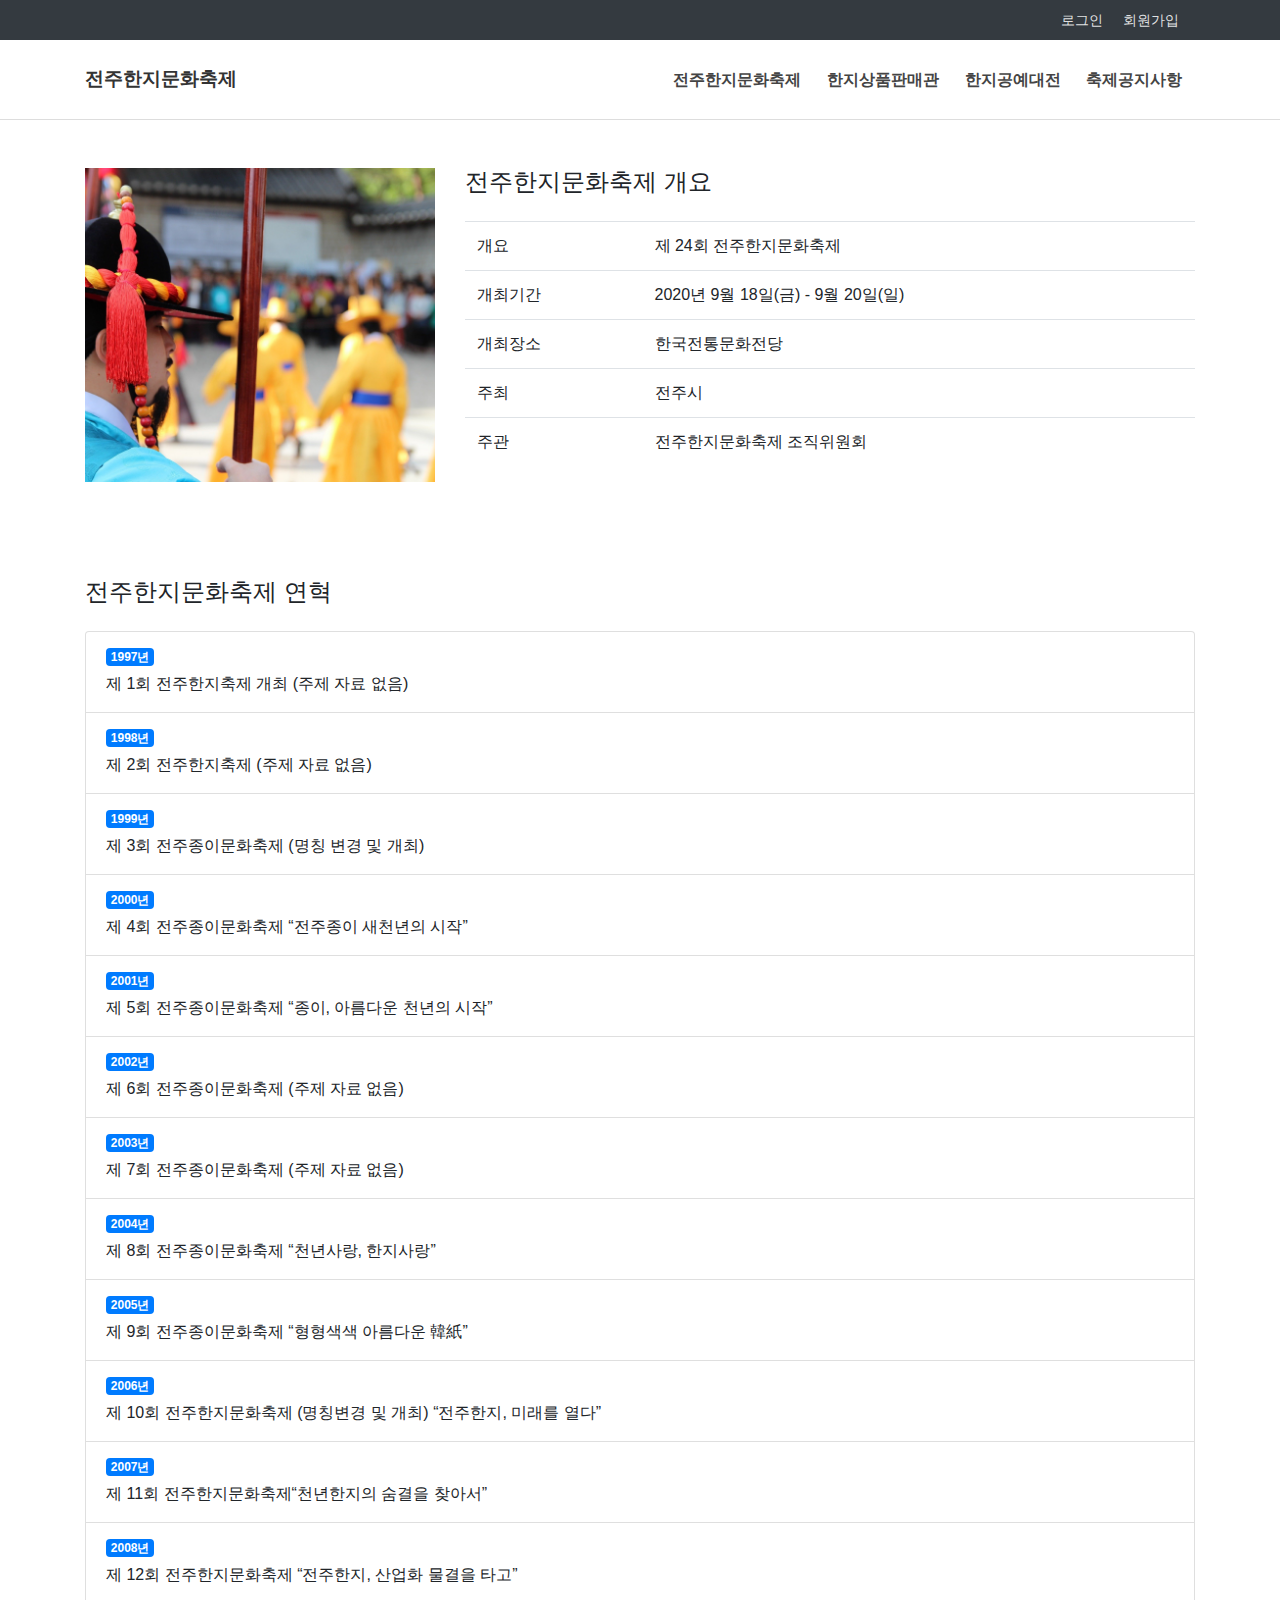
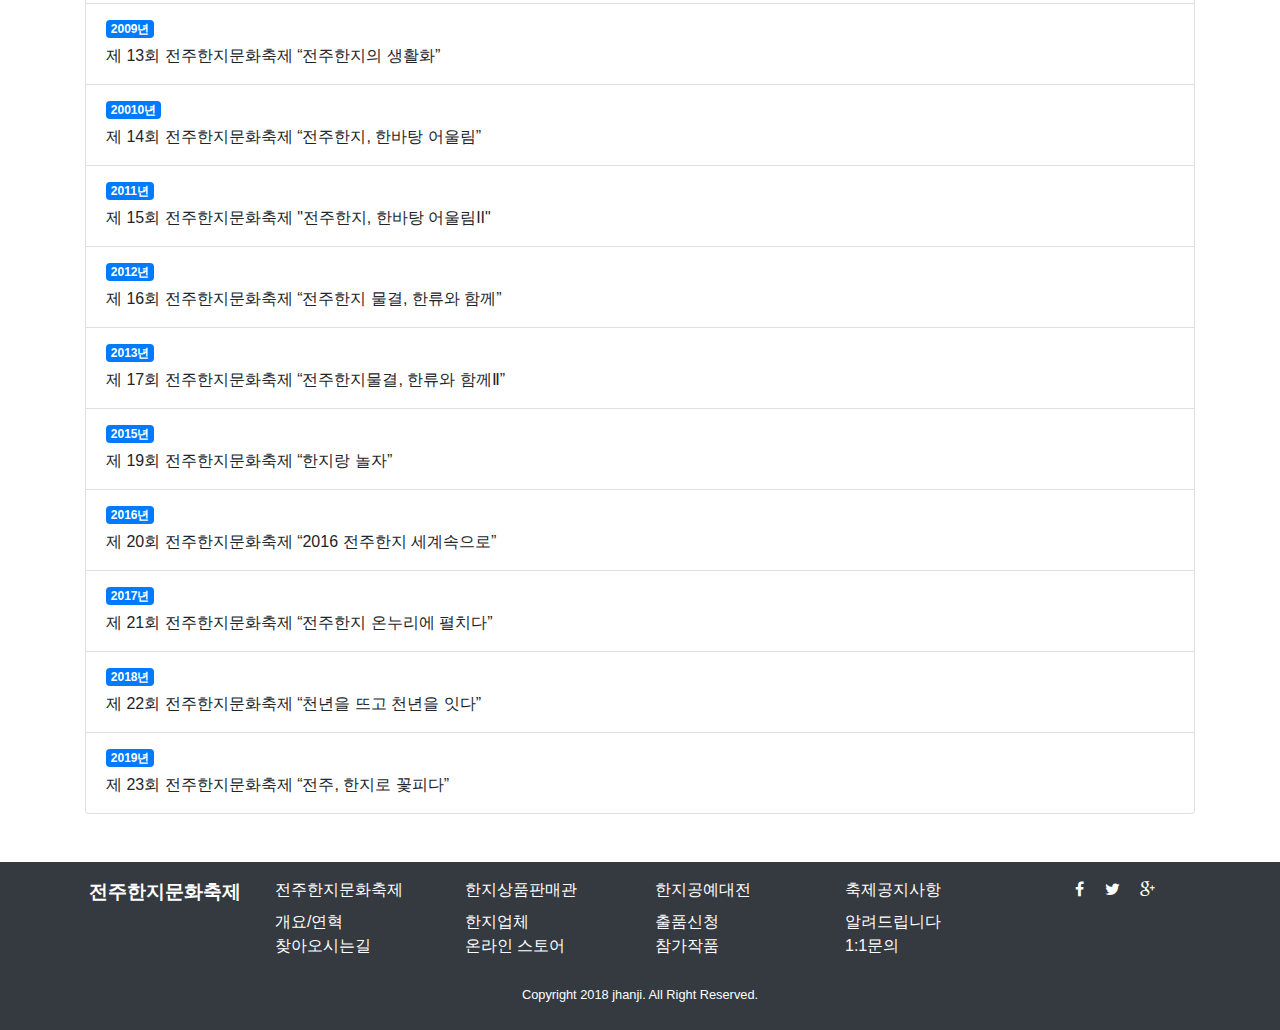
<file: sub1.html>
<!DOCTYPE html>
<html lang="en">
<head>
    <meta charset="UTF-8">
    <meta name="viewport" content="width=device-width, initial-scale=1.0">
    <title>전주한지문화축제</title>
    <script src="./jquery-3.4.1.min.js"></script>
    <link rel="stylesheet" href="./bootstrap-4.3.1-dist/css/bootstrap.min.css">
    <script src="./bootstrap-4.3.1-dist/js/bootstrap.min.js"></script>
    <link rel="stylesheet" href="./fontawesome/css/font-awesome.min.css">
    <link rel="stylesheet" href="./css/style.css">
</head>
<body>
    <!-- 헤더 영역 -->
    <input type="checkbox" id="open-nav" hidden>
    <div id="top" class="d-none d-lg-block bg-dark">
        <div class="container">
            <div class="text-right">
                <a href="#" class="mr-3">로그인</a>
                <a href="#" class="mr-3">회원가입</a>
            </div>
        </div>
    </div>
    <header>
        <div class="container d-flex align-items-center justify-content-between h-100">
            <a href="#" class="logo">
                전주한지문화축제
            </a>
            <nav class="d-none d-lg-flex">
                <div class="nav-group">
                    <a href="#">전주한지문화축제</a>
                    <div class="sub-list">
                        <a href="#">개요/연혁</a>
                        <a href="#">찾아오시는길</a>
                    </div>
                </div>
                <div class="nav-group">
                    <a href="#">한지상품판매관</a>
                    <div class="sub-list">
                        <a href="#">한지업체</a>
                        <a href="#">온라인스토어</a>
                    </div>
                </div>
                <div class="nav-group">
                    <a href="#">한지공예대전</a>
                    <div class="sub-list">
                        <a href="#">출품신청</a>
                        <a href="#">참가작품</a>
                    </div>
                </div>
                <div class="nav-group">
                    <a href="#">축제공지사항</a>
                    <div class="sub-list">
                        <a href="#">알려드립니다</a>
                        <a href="#">1:1문의</a>
                    </div>
                </div>
            </nav>
            <label for="open-nav" class="menu-icon d-lg-none">
                <span></span>
                <span></span>
                <span></span>
            </label>
        </div>
    </header>
    <label for="open-nav" id="aside-background" class="d-lg-none"></label>
    <aside class="d-lg-none">
        <div class="nav-group">
            <a href="#">전주한지문화축제</a>
            <div class="sub-list">
                <a href="#">개요/연혁</a>
                <a href="#">찾아오시는길</a>
            </div>
        </div>
        <div class="nav-group">
            <a href="#">한지상품판매관</a>
            <div class="sub-list">
                <a href="#">한지업체</a>
                <a href="#">온라인스토어</a>
            </div>
        </div>
        <div class="nav-group">
            <a href="#">한지공예대전</a>
            <div class="sub-list">
                <a href="#">출품신청</a>
                <a href="#">참가작품</a>
            </div>
        </div>
        <div class="nav-group">
            <a href="#">축제공지사항</a>
            <div class="sub-list">
                <a href="#">알려드립니다</a>
                <a href="#">1:1문의</a>
            </div>
        </div>         
        <div class="auth pl-3 mt-3">
            <a href="#" class="mr-2">로그인</a>
            <a href="#" class="mr-2">회원가입</a>
        </div>
    </aside>
    <!-- /헤더 영역 -->

    <!-- 축제개요 영역 -->
    <div class="container py-5">
        <div class="row">
            <div class="col-lg-4 col-md-6 mb-3 mb-md-0">
                <img src="./images/52.jpg" alt="개요 이미지" class="w-100 fit-cover h-100">
            </div>
            <div class="col-lg-8 col-md-6 mb-3 mb-md-0">
                <h4>전주한지문화축제 개요</h4>
                <table class="table mt-4">
                    <tbody>
                        <tr>
                            <td>개요</td>
                            <td>제 	24회 전주한지문화축제</td>
                        </tr>
                        <tr>
                            <td>개최기간</td>
                            <td>2020년 9월 18일(금) - 9월 20일(일)</td>
                        </tr>
                        <tr>
                            <td>개최장소</td>
                            <td>한국전통문화전당</td>
                        </tr>
                        <tr>
                            <td>주최</td>
                            <td>전주시</td>
                        </tr>
                        <tr>
                            <td>주관</td>
                            <td>전주한지문화축제 조직위원회</td>
                        </tr>
                    </tbody>
                </table>
            </div>
        </div>
    </div>
    <!-- /축제개요 영역 -->
    
    <!-- 축제연혁 영역 -->
    <div class="container py-5">
        <h4>전주한지문화축제 연혁</h4>
        <div class="list-group mt-4">
            <div class="list-group-item">
                <span class="badge badge-primary">1997년</span>
                <p>제 1회 전주한지축제 개최 (주제 자료 없음)</p>
            </div>
            <div class="list-group-item">
                <span class="badge badge-primary">1998년</span>
                <p>제 2회 전주한지축제 (주제 자료 없음)</p>
            </div>
            <div class="list-group-item">
                <span class="badge badge-primary">1999년</span>
                <p>제 3회 전주종이문화축제 (명칭 변경 및 개최)</p>
            </div>
            <div class="list-group-item">
                <span class="badge badge-primary">2000년</span>
                <p>제 4회 전주종이문화축제 “전주종이 새천년의 시작”</p>
            </div>
            <div class="list-group-item">
                <span class="badge badge-primary">2001년</span>
                <p>제 5회 전주종이문화축제 “종이, 아름다운 천년의 시작”</p>
            </div>
            <div class="list-group-item">
                <span class="badge badge-primary">2002년</span>
                <p>제 6회 전주종이문화축제 (주제 자료 없음)</p>
            </div>
            <div class="list-group-item">
                <span class="badge badge-primary">2003년</span>
                <p>제 7회 전주종이문화축제 (주제 자료 없음)</p>
            </div>
            <div class="list-group-item">
                <span class="badge badge-primary">2004년</span>
                <p>제 8회 전주종이문화축제 “천년사랑, 한지사랑”</p>
            </div>
            <div class="list-group-item">
                <span class="badge badge-primary">2005년</span>
                <p>제 9회 전주종이문화축제 “형형색색 아름다운 韓紙”</p>
            </div>
            <div class="list-group-item">
                <span class="badge badge-primary">2006년</span>
                <p>제 10회 전주한지문화축제 (명칭변경 및 개최) “전주한지, 미래를 열다”</p>
            </div>
            <div class="list-group-item">
                <span class="badge badge-primary">2007년</span>
                <p>제 11회 전주한지문화축제“천년한지의 숨결을 찾아서”</p>
            </div>
            <div class="list-group-item">
                <span class="badge badge-primary">2008년</span>
                <p>제 12회 전주한지문화축제 “전주한지, 산업화 물결을 타고”</p>
            </div>
            <div class="list-group-item">
                <span class="badge badge-primary">2009년</span>
                <p>제 13회 전주한지문화축제 “전주한지의 생활화”</p>
            </div>
            <div class="list-group-item">
                <span class="badge badge-primary">20010년</span>
                <p>제 14회 전주한지문화축제 “전주한지, 한바탕 어울림”</p>
            </div>
            <div class="list-group-item">
                <span class="badge badge-primary">2011년</span>
                <p>제 15회 전주한지문화축제 "전주한지, 한바탕 어울림II"</p>
            </div>
            <div class="list-group-item">
                <span class="badge badge-primary">2012년</span>
                <p>제 16회 전주한지문화축제 “전주한지 물결, 한류와 함께”</p>
            </div>
            <div class="list-group-item">
                <span class="badge badge-primary">2013년</span>
                <p>제 17회 전주한지문화축제 “전주한지물결, 한류와 함께Ⅱ”</p>
            </div>
            <div class="list-group-item">
                <span class="badge badge-primary">2015년</span>
                <p>제 19회 전주한지문화축제 “한지랑 놀자”</p>
            </div>
            <div class="list-group-item">
                <span class="badge badge-primary">2016년</span>
                <p>제 20회 전주한지문화축제 “2016 전주한지 세계속으로”</p>
            </div>
            <div class="list-group-item">
                <span class="badge badge-primary">2017년</span>
                <p>제 21회 전주한지문화축제 “전주한지 온누리에 펼치다”</p>
            </div>
            <div class="list-group-item">
                <span class="badge badge-primary">2018년</span>
                <p>제 22회 전주한지문화축제 “천년을 뜨고 천년을 잇다”</p>
            </div>
            <div class="list-group-item">
                <span class="badge badge-primary">2019년</span>
                <p>제 23회 전주한지문화축제 “전주, 한지로 꽃피다”</p>
            </div>
        </div>
    </div>
    <!-- /축제연혁 영역 -->

    <!-- 푸터 영역 -->
    <footer class="pt-3 bg-dark">
        <div class="container">
            <div class="row">
                <div class="col-lg-2 text-center">
                    <a href="#" class="logo text-white">전주한지문화축제</a>
                </div>
                <div class="col-lg-8 my-3 my-lg-0">
                    <div class="row">
                        <div class="col-lg-3 col-6 mb-4 mb-lg-0 d-flex flex-column">
                            <span class="mb-2 text-white">전주한지문화축제</span>
                            <a href="#" class="text-white">개요/연혁</a>
                            <a href="#" class="text-white">찾아오시는길</a>
                        </div>
                        <div class="col-lg-3 col-6 mb-4 mb-lg-0 d-flex flex-column">
                            <span class="mb-2 text-white">한지상품판매관</span>
                            <a href="#" class="text-white">한지업체</a>
                            <a href="#" class="text-white">온라인 스토어</a>
                        </div>
                        <div class="col-lg-3 col-6 mb-4 mb-lg-0 d-flex flex-column">
                            <span class="mb-2 text-white">한지공예대전</span>
                            <a href="#" class="text-white">출품신청</a>
                            <a href="#" class="text-white">참가작품</a>
                        </div>
                        <div class="col-lg-3 col-6 mb-4 mb-lg-0 d-flex flex-column">
                            <span class="mb-2 text-white">축제공지사항</span>
                            <a href="#" class="text-white">알려드립니다</a>
                            <a href="#" class="text-white">1:1문의</a>
                        </div>
    
                    </div>
                </div>
                <div class="col-lg-2">
                    <div class="text-white text-center">
                        <span class="p-2">
                            <i class="fa fa-facebook"></i>
                        </span>
                        <span class="p-2">
                            <i class="fa fa-twitter"></i>
                        </span>
                        <span class="p-2">
                            <i class="fa fa-google-plus"></i>
                        </span>
                    </div>
                </div>
                <div class="col-12 text-center py-4">
                    <small class="text-white">
                        Copyright 2018 jhanji. All Right Reserved.
                    </small>
                </div>
            </div>
        </div>
    </footer>
    <!-- /푸터 영역 -->
</body>
</html>
</file>
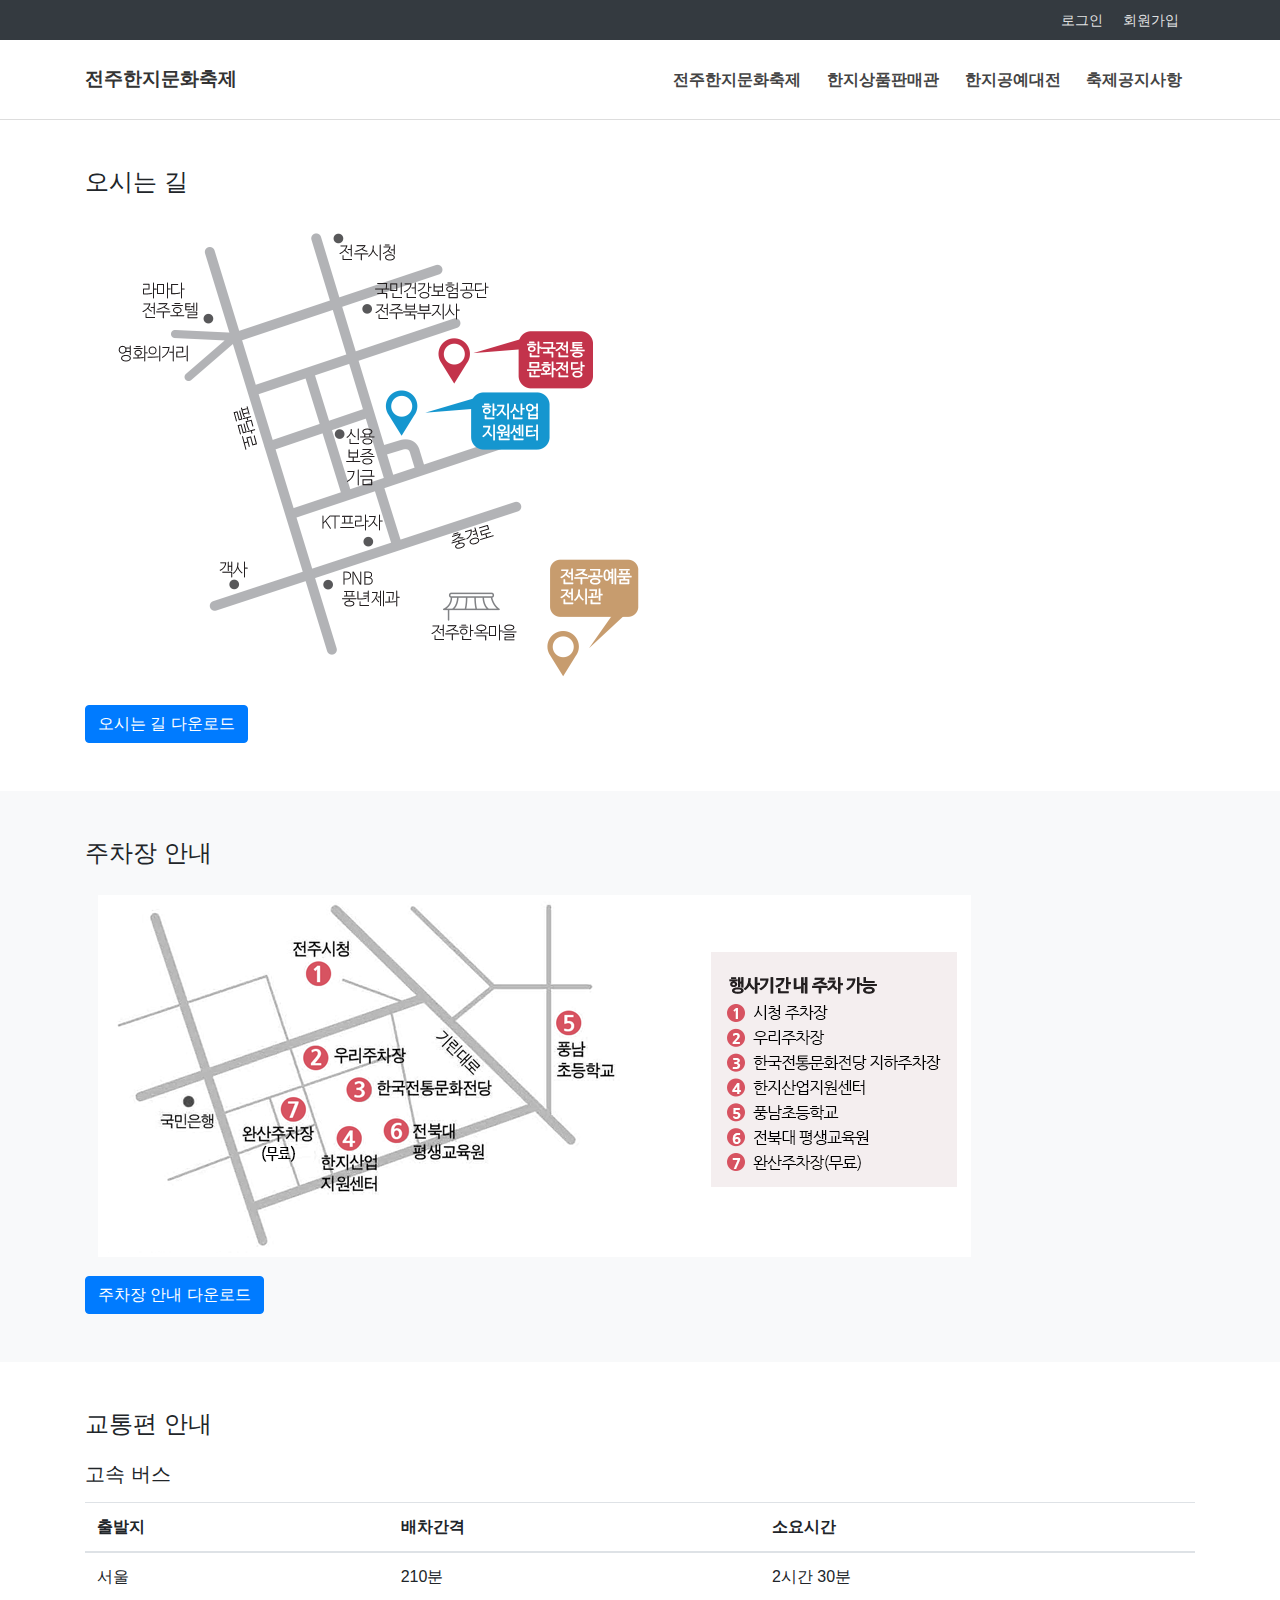
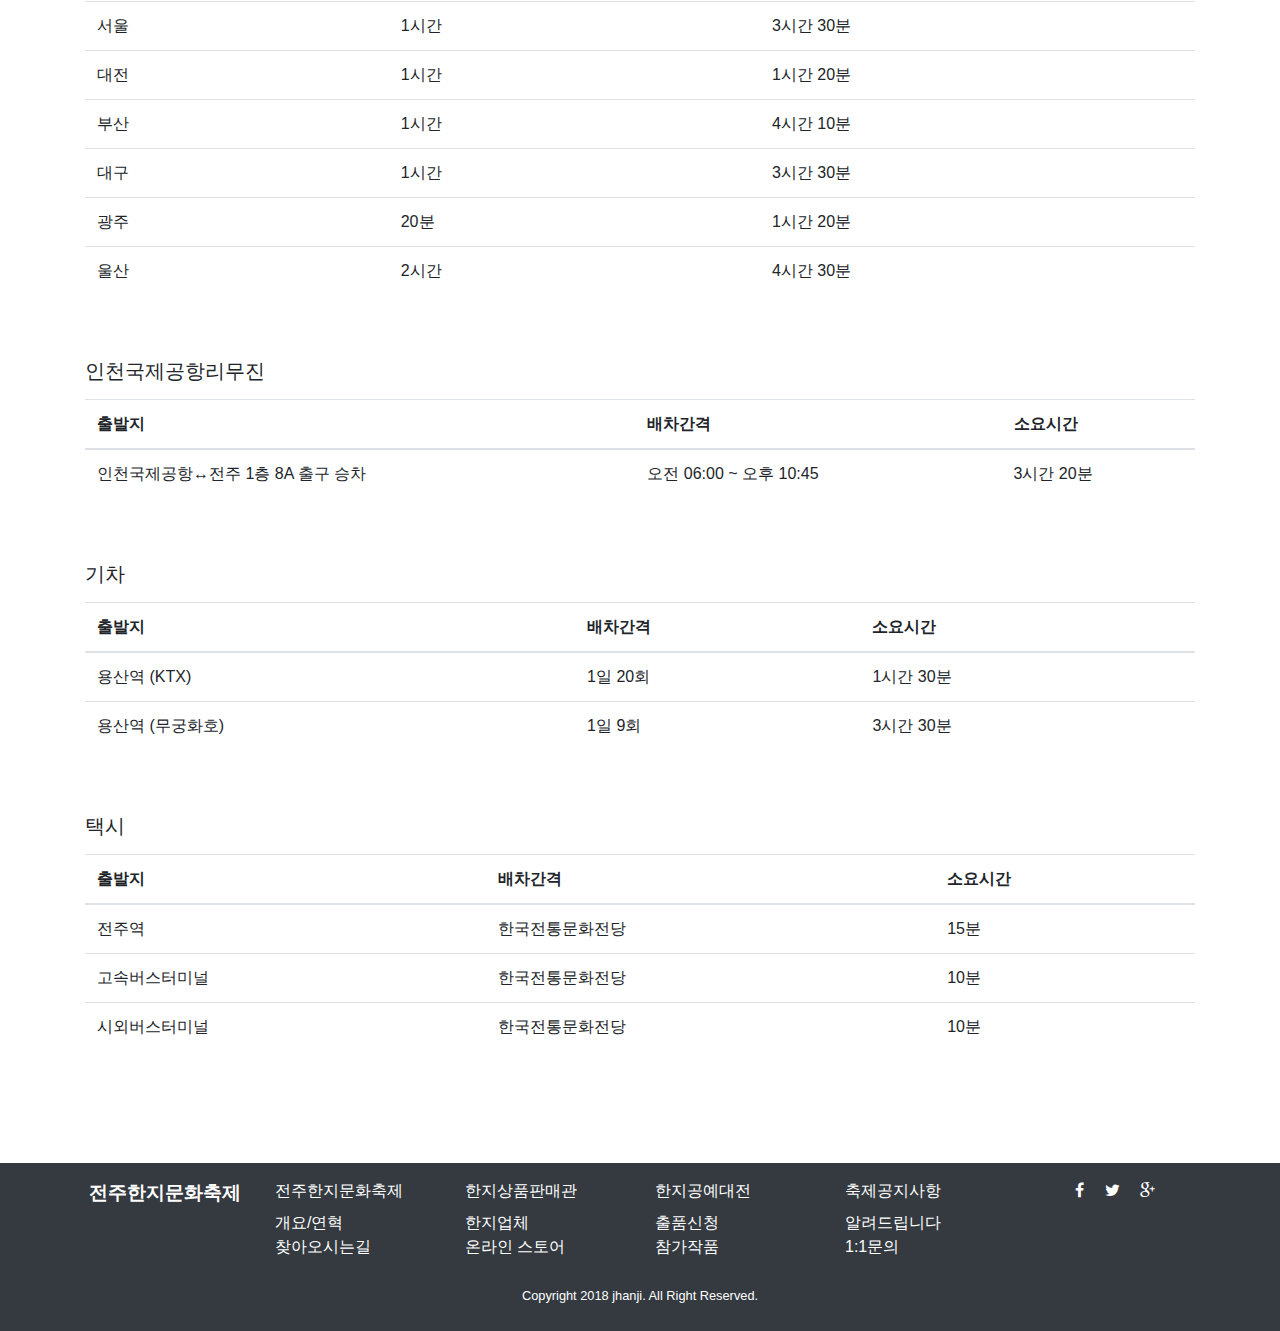
<file: sub2.html>
<!DOCTYPE html>
<html lang="en">
<head>
    <meta charset="UTF-8">
    <meta name="viewport" content="width=device-width, initial-scale=1.0">
    <title>전주한지문화축제</title>
    <script src="./jquery-3.4.1.min.js"></script>
    <link rel="stylesheet" href="./bootstrap-4.3.1-dist/css/bootstrap.min.css">
    <script src="./bootstrap-4.3.1-dist/js/bootstrap.min.js"></script>
    <link rel="stylesheet" href="./fontawesome/css/font-awesome.min.css">
    <link rel="stylesheet" href="./css/style.css">
</head>
<body>
    <!-- 헤더 영역 -->
    <input type="checkbox" id="open-nav" hidden>
    <div id="top" class="d-none d-lg-block bg-dark">
        <div class="container">
            <div class="text-right">
                <a href="#" class="mr-3">로그인</a>
                <a href="#" class="mr-3">회원가입</a>
            </div>
        </div>
    </div>
    <header>
        <div class="container d-flex align-items-center justify-content-between h-100">
            <a href="#" class="logo">
                전주한지문화축제
            </a>
            <nav class="d-none d-lg-flex">
                <div class="nav-group">
                    <a href="#">전주한지문화축제</a>
                    <div class="sub-list">
                        <a href="#">개요/연혁</a>
                        <a href="#">찾아오시는길</a>
                    </div>
                </div>
                <div class="nav-group">
                    <a href="#">한지상품판매관</a>
                    <div class="sub-list">
                        <a href="#">한지업체</a>
                        <a href="#">온라인스토어</a>
                    </div>
                </div>
                <div class="nav-group">
                    <a href="#">한지공예대전</a>
                    <div class="sub-list">
                        <a href="#">출품신청</a>
                        <a href="#">참가작품</a>
                    </div>
                </div>
                <div class="nav-group">
                    <a href="#">축제공지사항</a>
                    <div class="sub-list">
                        <a href="#">알려드립니다</a>
                        <a href="#">1:1문의</a>
                    </div>
                </div>
            </nav>
            <label for="open-nav" class="menu-icon d-lg-none">
                <span></span>
                <span></span>
                <span></span>
            </label>
        </div>
    </header>
    <label for="open-nav" id="aside-background" class="d-lg-none"></label>
    <aside class="d-lg-none">
        <div class="nav-group">
            <a href="#">전주한지문화축제</a>
            <div class="sub-list">
                <a href="#">개요/연혁</a>
                <a href="#">찾아오시는길</a>
            </div>
        </div>
        <div class="nav-group">
            <a href="#">한지상품판매관</a>
            <div class="sub-list">
                <a href="#">한지업체</a>
                <a href="#">온라인스토어</a>
            </div>
        </div>
        <div class="nav-group">
            <a href="#">한지공예대전</a>
            <div class="sub-list">
                <a href="#">출품신청</a>
                <a href="#">참가작품</a>
            </div>
        </div>
        <div class="nav-group">
            <a href="#">축제공지사항</a>
            <div class="sub-list">
                <a href="#">알려드립니다</a>
                <a href="#">1:1문의</a>
            </div>
        </div>         
        <div class="auth pl-3 mt-3">
            <a href="#" class="mr-2">로그인</a>
            <a href="#" class="mr-2">회원가입</a>
        </div>
    </aside>
    <!-- /헤더 영역 -->

    <!-- 오시는 길 영역 -->
    <div class="container py-5">
        <h4>오시는 길</h4>
        <div>
            <img src="./images/guide/1.png" alt="오시는 길 이미지">
        </div>
        <a href="./images/guide/1.png" download="오시는 길" class="btn btn-primary">오시는 길 다운로드</a>
    </div>
    <!-- /오시는 길 영역 -->

    <!-- 주차장 안내 영역 -->
    <div class="bg-light">
        <div class="container py-5">
            <h4>주차장 안내</h4>
            <div>
                <img src="./images/guide/2.png" alt="주차장 안내 이미지">
            </div>
            <a href="./images/guide/2.png" download="주차장 안내" class="btn btn-primary">주차장 안내 다운로드</a>
        </div>
    </div>
    <!-- /주차장 안내 영역 -->
    
    <!-- 교통편 안내 영역 -->
    <div class="container py-5">
        <h4>교통편 안내</h4>
            <div class="mt-4 row">
                <div class="col-lg-12 mb-5">
                    <h5>고속 버스</h5>
                    <table class="table mt-3">
                        <thead>
                            <tr>
                                <th>출발지</th>
                                <th>배차간격</th>
                                <th>소요시간</th>
                            </tr>
                        </thead>
                        <tbody>
                            <tr>
                                <td>서울</td>
                                <td>210분</td>
                                <td>2시간 30분</td>
                            </tr>
                            <tr>
                                <td>서울</td>
                                <td>1시간</td>
                                <td>3시간 30분</td>
                            </tr>
                            <tr>
                                <td>대전</td>
                                <td>1시간</td>
                                <td>1시간 20분</td>
                            </tr>
                            <tr>
                                <td>부산</td>
                                <td>1시간</td>
                                <td>4시간 10분</td>
                            </tr>
                            <tr>
                                <td>대구</td>
                                <td>1시간</td>
                                <td>3시간 30분</td>
                            </tr>
                            <tr>
                                <td>광주</td>
                                <td>20분</td>
                                <td>1시간 20분</td>
                            </tr>
                            <tr>
                                <td>울산</td>
                                <td>2시간</td>
                                <td>4시간 30분</td>
                            </tr>
                        </tbody>
                    </table>
                </div>
                <div class="col-lg-12 mb-5">
                    <h5>인천국제공항리무진</h5>
                    <table class="table mt-3">
                        <thead>
                            <tr>
                                <th>출발지</th>
                                <th>배차간격</th>
                                <th>소요시간</th>
                            </tr>
                        </thead>
                        <tbody>
                            <tr>
                                <td>인천국제공항↔전주 1층 8A 출구 승차</td>
                                <td>오전 06:00 ~ 오후 10:45</td>
                                <td>3시간 20분</td>
                            </tr>
                        </tbody>
                    </table>
                </div>
                <div class="col-lg-12 mb-5">
                    <h5>기차</h5>
                    <table class="table mt-3">
                        <thead>
                            <tr>
                                <th>출발지</th>
                                <th>배차간격</th>
                                <th>소요시간</th>
                            </tr>
                        </thead>
                        <tbody>
                            <tr>
                                <td>용산역 (KTX)</td>
                                <td>1일 20회</td>
                                <td>1시간 30분</td>
                            </tr>
                            <tr>
                                <td>용산역 (무궁화호)</td>
                                <td>1일 9회</td>
                                <td>3시간 30분</td>
                            </tr>
                        </tbody>
                    </table>
                </div>
                <div class="col-lg-12 mb-5">
                    <h5>택시</h5>
                    <table class="table mt-3">
                        <thead>
                            <tr>
                                <th>출발지</th>
                                <th>배차간격</th>
                                <th>소요시간</th>
                            </tr>
                        </thead>
                        <tbody>
                            <tr>
                                <td>전주역</td>
                                <td>한국전통문화전당</td>
                                <td>15분</td>
                            </tr>
                            <tr>
                                <td>고속버스터미널</td>
                                <td>한국전통문화전당</td>
                                <td>10분</td>
                            </tr>
                            <tr>
                                <td>시외버스터미널</td>
                                <td>한국전통문화전당</td>
                                <td>10분</td>
                            </tr>
                        </tbody>
                    </table>
                </div>
            </div>
    </div>
    <!-- /교통편 안내 영역 -->

    <!-- 푸터 영역 -->
    <footer class="pt-3 bg-dark">
        <div class="container">
            <div class="row">
                <div class="col-lg-2 text-center">
                    <a href="#" class="logo text-white">전주한지문화축제</a>
                </div>
                <div class="col-lg-8 my-3 my-lg-0">
                    <div class="row">
                        <div class="col-lg-3 col-6 mb-4 mb-lg-0 d-flex flex-column">
                            <span class="mb-2 text-white">전주한지문화축제</span>
                            <a href="#" class="text-white">개요/연혁</a>
                            <a href="#" class="text-white">찾아오시는길</a>
                        </div>
                        <div class="col-lg-3 col-6 mb-4 mb-lg-0 d-flex flex-column">
                            <span class="mb-2 text-white">한지상품판매관</span>
                            <a href="#" class="text-white">한지업체</a>
                            <a href="#" class="text-white">온라인 스토어</a>
                        </div>
                        <div class="col-lg-3 col-6 mb-4 mb-lg-0 d-flex flex-column">
                            <span class="mb-2 text-white">한지공예대전</span>
                            <a href="#" class="text-white">출품신청</a>
                            <a href="#" class="text-white">참가작품</a>
                        </div>
                        <div class="col-lg-3 col-6 mb-4 mb-lg-0 d-flex flex-column">
                            <span class="mb-2 text-white">축제공지사항</span>
                            <a href="#" class="text-white">알려드립니다</a>
                            <a href="#" class="text-white">1:1문의</a>
                        </div>
    
                    </div>
                </div>
                <div class="col-lg-2">
                    <div class="text-white text-center">
                        <span class="p-2">
                            <i class="fa fa-facebook"></i>
                        </span>
                        <span class="p-2">
                            <i class="fa fa-twitter"></i>
                        </span>
                        <span class="p-2">
                            <i class="fa fa-google-plus"></i>
                        </span>
                    </div>
                </div>
                <div class="col-12 text-center py-4">
                    <small class="text-white">
                        Copyright 2018 jhanji. All Right Reserved.
                    </small>
                </div>
            </div>
        </div>
    </footer>
    <!-- /푸터 영역 -->
</body>
</html>
</file>
<file: css/style.css>
@charset "UTF-8";

* {
    margin: 0;
    padding: 0;
    box-sizing: border-box;
    font-family: "맑은 고딕", sans-serif;
}
button, a, label { cursor: pointer; user-select: none; } 
a, a:hover { text-decoration: none; }
p { margin-bottom: 0; line-height: 2em; }
a:hover { color: inherit; }

.hover-zoom:hover { transform: scale(1.1); transition: transform 0.3s; }
.fit-contain { object-fit: contain; }
.fit-cover { object-fit: cover; }

/* 헤더 영역 */
#top {
    position: relative;
    height: 40px;
    line-height: 40px;
    z-index: 1030;
}
#top a { color: #fffd; font-size: 0.9em; }

header {
    position: relative;
    height: 80px;
    border-bottom: 1px solid #ddd;
    z-index: 1030;
}
.logo {
    font-size: 1.2em;
    color: #333;
    font-weight: bold;
}

nav a {
    color: #444;
    font-size: 0.95em;
}

nav .nav-group {
    position: relative; 
    height: 80px;
    line-height: 80px;
    padding: 0 0.8em;
}
nav .nav-group > a { font-weight: 900; font-size: 1em; }
nav .nav-group:hover > a { color: #888; }
nav .nav-group:hover .sub-list { opacity: 1; pointer-events: all; }

nav .sub-list {
    position: absolute;
    top: 100%;
    left: 50%;
    transform: translateX(-50%);
    width: 100%;
    background-color: #fff;
    border: 1px solid #ddd;
    border-top: 3px solid #aaa;
    transition: opacity 0.3s;
    opacity: 0;
    pointer-events: none;
}

nav .sub-list > a {
    display: block;
    width: 100%;
    height: 40px;
    line-height: 40px;
    text-align: center;
    font-size: 0.95em;
}

nav .sub-list > a:hover  { background-color: #f7f7f7; }

.menu-icon {
    width: 2em;
    height: 2em;
    position: relative;
}
.menu-icon > span {
    display: inline-block;
    position: absolute;
    left: 0.2em;
    top: 1em;
    width: 1.6em;
    height: 1px;
    background-color: #555;
}
.menu-icon > span:nth-child(1) { top: 0.5em; }
.menu-icon > span:nth-child(2) { top: 1.5em; }

aside {
    position: fixed;
    top: 0;
    right: -350px;
    width: 350px;
    height: 100%;
    padding-top: 80px;
    border-left: 1px solid #ddd;
    pointer-events: none;
    background-color: #fff;
    transition: 0.4s;
    z-index: 1080;
}

aside a { color: #444; }
aside .sub-list a:hover { color: #888; }

aside .nav-group > a {
    display: block;
    padding-left: 1em;
    height: 50px;
    line-height: 50px;
    font-size: 1.1em;
    border-bottom: 1px solid #eee;
}

aside .sub-list > a {
    display: block;
    height: 50px;
    line-height: 50px;
    padding-left: 2em;
    border-bottom: 1px solid #eee;
}

#aside-background {
    background-color: #000a;
    position: fixed;
    left: 0;
    top: 0;
    width: 100%;
    height: 100%;
    z-index: 1070;
    opacity: 0;
    pointer-events: none;
    transition: 0.4s;
}

#open-nav:checked ~ #aside-background { opacity: 1; pointer-events: all; }
#open-nav:checked ~ aside { right: 0; }

/* /헤더 영역 */

/* 비주얼 영역 */

/* 
    이미지
*/

#visual {
    position: relative;
    height: 400px;
    overflow: hidden;
}
#visual .image-group {
    position: absolute;
    left: 0; top: 0;
    width: 100%; height: 100%;
    overflow: hidden;
}
#visual .image-group:nth-child(2) { left: -100%; }
#visual .image-group:nth-child(3) { left: 100%; }

#visual img {
    position: absolute;
    left: 0; top: 0;
    width: 100%;
    height: 100%;
    object-fit: cover;
    filter: brightness(40%);
}

/* 
    이미지 애니메이션 
*/

@keyframes image-animate {
    0%      { transform: translateX(-100%); }
    29.629% { transform: translateX(-100%); }

    33.333% { transform: translateX(0%); }
    62.962% { transform: translateX(0%); }

    66.666% { transform: translateX(100%); }
    100%    { transform: translateX(100%); }
}

#visual .image-group img { animation: image-animate 13.5s infinite; }
#visual .image-group img:nth-child(1) { animation-delay: -4.5s; }
#visual .image-group img:nth-child(3) { animation-delay: -9s; }


#visual .image-group { 
    transition: 0.5s left, 4s z-index; 
    z-index: -100; 
}
#slide-1:checked ~ #visual .image-group:nth-child(1),
#slide-2:checked ~ #visual .image-group:nth-child(2),
#slide-3:checked ~ #visual .image-group:nth-child(3)
{ left: 0; z-index: 1; transition: 0.5s left, 0s z-index; }

#slide-1:checked ~ #visual .image-group:nth-child(2),
#slide-2:checked ~ #visual .image-group:nth-child(3),
#slide-3:checked ~ #visual .image-group:nth-child(1)
{ left: -100%;  }

#slide-1:checked ~ #visual .image-group:nth-child(3),
#slide-2:checked ~ #visual .image-group:nth-child(1),
#slide-3:checked ~ #visual .image-group:nth-child(2)
{ left: 100%;  }


/* 
    텍스트
*/

#visual .text-group {
    position: absolute;
    left: 50%; top: 50%;
    transform: translate(-50%, -50%);
    z-index: 100;
}

#visual .text {
    position: absolute;
    left: 50%; top: 50%;
    transform: translate(-50%, -50%);
    left: 0; top: 0;
    font-size: 2.5em;
    font-weight: 900;
    text-align: center;
    color: #fff;
    white-space: nowrap;
    z-index: 100;
}

@media (max-width: 992px){
    #visual .text { font-size: 1.8em; }
}

/* 
    텍스트 애니메이션
*/

@keyframes text-animate {
    0%      { opacity: 0; }
    29.629% { opacity: 0; }

    33.333% { opacity: 1; }
    62.962% { opacity: 1; }

    66.666% { opacity: 0; }
    100%    { opacity: 0; }
}


#visual .text { animation: text-animate 13.5s infinite; }
#visual .text:nth-child(1) { animation-delay: -4.5s; }
#visual .text:nth-child(3) { animation-delay: -9s; }


#visual .text-group { transition: 0.5s opacity; }
#slide-1:checked ~ #visual .text-group:nth-child(1),
#slide-2:checked ~ #visual .text-group:nth-child(2),
#slide-3:checked ~ #visual .text-group:nth-child(3) {
    opacity: 1;
}

#slide-1:checked ~ #visual .text-group:nth-child(2),
#slide-2:checked ~ #visual .text-group:nth-child(3),
#slide-3:checked ~ #visual .text-group:nth-child(1) {
    opacity: 0;
}

#slide-1:checked ~ #visual .text-group:nth-child(3),
#slide-2:checked ~ #visual .text-group:nth-child(1),
#slide-3:checked ~ #visual .text-group:nth-child(2) {
    opacity: 0;
}


/*
    라벨
*/

#visual .bottom {
    position: absolute;
    left: 50%;
    bottom: 50px;
    transform: translateX(-50%);
    z-index: 100;
    display: flex;
    align-items: center;
}

#visual .labels {
    height: 0.7em;
    width: calc(0.7em * 3 + 0.4em * 2);
    overflow: hidden;
}

#visual .labels > div {
    display: flex;
    justify-content: space-between;
    width: calc(0.7em * 5 + 0.4em * 4);
    height: 0.7em;
}

#visual .labels .label {
    max-width: 0.7em;
    flex: 0 0 0.7em;
    height: 0.7em;
    border: 1px solid #fff;
    border-radius: 50%;
    cursor: pointer;
    user-select: none;
    overflow: hidden;
    position: relative;
}
#visual .labels label { position: absolute; width: 100%; height: 100%; }

#slide-1:checked ~ #visual label[for='slide-1'] { background-color: #fff; }
#slide-2:checked ~ #visual label[for='slide-2'] { background-color: #fff; }
#slide-3:checked ~ #visual label[for='slide-3'] { background-color: #fff; }

/* 
    라벨 애니메이션
*/

@keyframes label-box-animate {
    0%      { margin-left: calc((-0.7em - 0.4em) * 2);}
    29.629% { margin-left: calc((-0.7em - 0.4em) * 2);}

    29.630% { margin-left: calc((-0.7em - 0.4em) * 1);}
    62.962% { margin-left: calc((-0.7em - 0.4em) * 1);}

    62.963% { margin-left: calc((-0.7em - 0.4em) * 0);}
    96.296% { margin-left: calc((-0.7em - 0.4em) * 0);}

    96.297% { margin-left: calc((-0.7em - 0.4em) * 2);}
    100.00% { margin-left: calc((-0.7em - 0.4em) * 2);}
}

@keyframes label-animate-1 {
    from { z-index: -1;  }
    to   { z-index: 1;  }
}
@keyframes label-animate-2 {
    from { z-index: -1;  }
    to   { z-index: 1;  }
}
@keyframes label-animate-3 {
    from { z-index: -1;  }
    to   { z-index: 1;  }
}

#slide-1:checked ~ #visual .label { animation: label-animate-1 1s 1; }
#slide-2:checked ~ #visual .label { animation: label-animate-2 1s 1; }
#slide-3:checked ~ #visual .label { animation: label-animate-3 1s 1; }

#visual .labels > div { animation: label-box-animate 13.5s infinite; }

/*
    재생 / 일시정지
*/
label#con-play { 
    display: block;
    color: #fff; 
    width: 2em;
    height: 2em;
    text-align: center;
    line-height: 2em;
    margin-bottom: 0;
}
#paused:not(:checked) ~ #visual .fa-play { display: none; }
#paused:checked ~ #visual .fa-pause { display: none; }

#paused:checked ~ #visual .image-group img { animation-play-state: paused; }
#paused:checked ~ #visual .text-group .text { animation-play-state: paused; }
#paused:checked ~ #visual .labels > div { animation-play-state: paused; }

#paused:checked ~ #visual .label { z-index: -10; }

/* /비주얼 영역 */


/* 알려드립니다 영역 */
#main-notice p { white-space: nowrap; text-overflow: ellipsis; overflow: hidden; }
#notice-list .list-group-item > div { white-space: nowrap; text-overflow: ellipsis; overflow: hidden; }
/* /알려드립니다 영역 */

/* 후원사 영역 */
.company-list { display: flex; flex-wrap: wrap; }
.company-list img {
    width: 25%;
    border: 1px solid #ddd;
}

@media(max-width: 992px){
    .company-list {
        overflow: hidden;
        height: 200px;
        position: relative;
    }
    .company-list img {
        position: absolute;
        width: 400px;
        left: 50%;
        top: 50%;
        transform: translate(-50%, -50%);
    }

    #company-paused:checked ~ label .fa-pause { display: none; }
    #company-paused:not(:checked) ~ label .fa-play { display: none; }


    @keyframes company-slide {
        000.00% { margin-left: -100%; }
        10.714% { margin-left: -100%; }

        12.500% { margin-left: 0; }
        23.214% { margin-left: 0; }

        25.000% { margin-left: 100%; }
        100.00% { margin-left: 100%; }
    }
    .company-list img { animation: company-slide 28s infinite; }

    .company-list img:nth-child(1) { animation-delay: calc(-28s + 3.5s * 7); }
    .company-list img:nth-child(2) { animation-delay: calc(-28s + 3.5s * 0); }
    .company-list img:nth-child(3) { animation-delay: calc(-28s + 3.5s * 1); }
    .company-list img:nth-child(4) { animation-delay: calc(-28s + 3.5s * 2); }
    .company-list img:nth-child(5) { animation-delay: calc(-28s + 3.5s * 3); }
    .company-list img:nth-child(6) { animation-delay: calc(-28s + 3.5s * 4); }
    .company-list img:nth-child(7) { animation-delay: calc(-28s + 3.5s * 5); }
    .company-list img:nth-child(8) { animation-delay: calc(-28s + 3.5s * 6); }
    
    #company-paused:checked ~.company-list img { animation-play-state: paused; }
}

/* /후원사 영역 */


/* 출품신청 */

.work-container { width: 1000px; margin: 0 auto; }


#tool-bar .tool, 
#tool-bar .tool-btn {
    display: inline-block;
    width: 2em; height: 2em;
    padding: 0;
    line-height: 2em;
    text-align: center;
    color: #bbb;
    cursor: pointer;
    transition: 0.3s color;
}

.tool-btn {
    background-color: transparent;
    border: none;
}

#tool-bar .tool.active, 
#tool-bar .tool:hover, 
#tool-bar .tool-btn { 
    color: #555; 
}

#workspace {
    border: 1px solid #ddd;
}

.context-menu {
    position: absolute;
    width: 250px;
    background-color: #fff;
    border: 1px solid #ddd;
}
.context-menu .menu-item {
    padding: 0.5em 1em;
    font-size: 0.8em;
    cursor: pointer;
}
.context-menu .menu-item:hover { background-color: #ccc; }
.context-menu .menu-item:not(:last-child) { border-bottom: 1px solid #ddd; }

/* /출품신청 */


/* 도움말 영역 */
.advice-container { width: 1000px; margin: 0 auto; }
/* /도움말 영역 */
</file>
